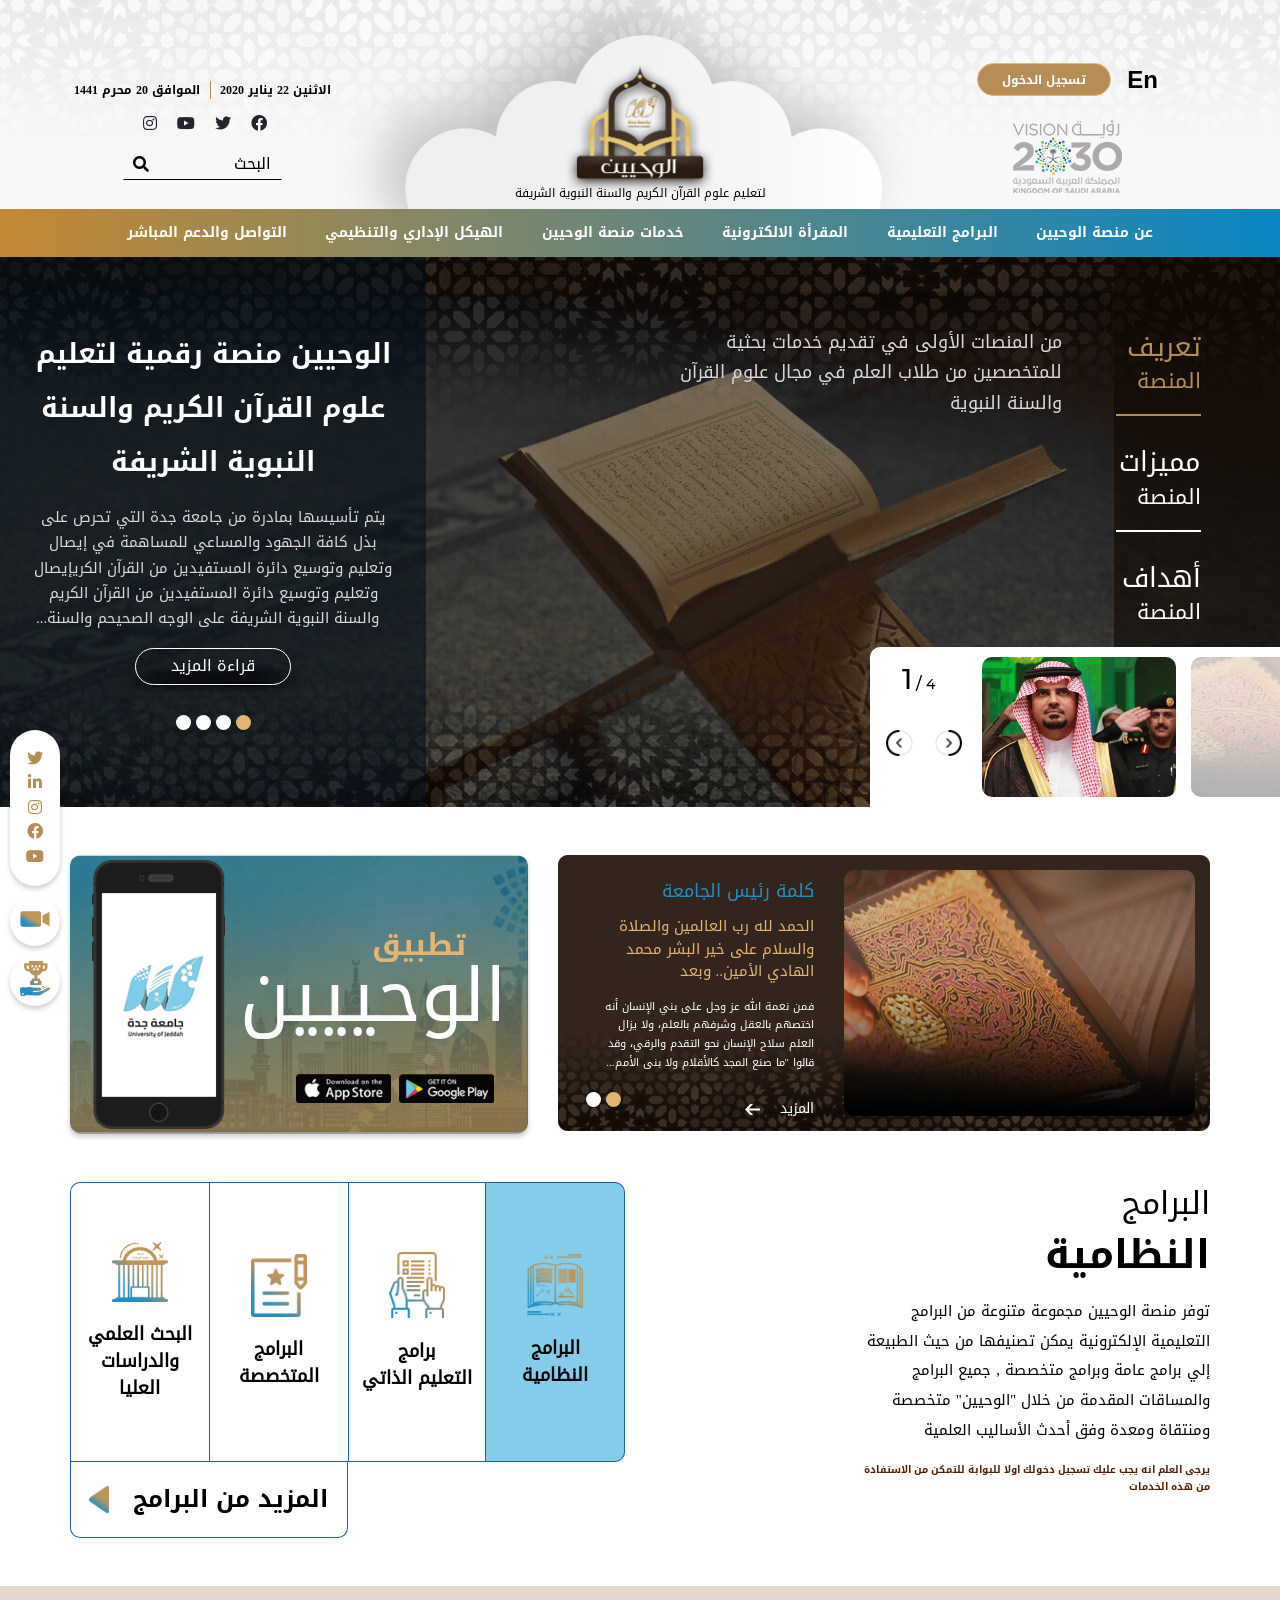
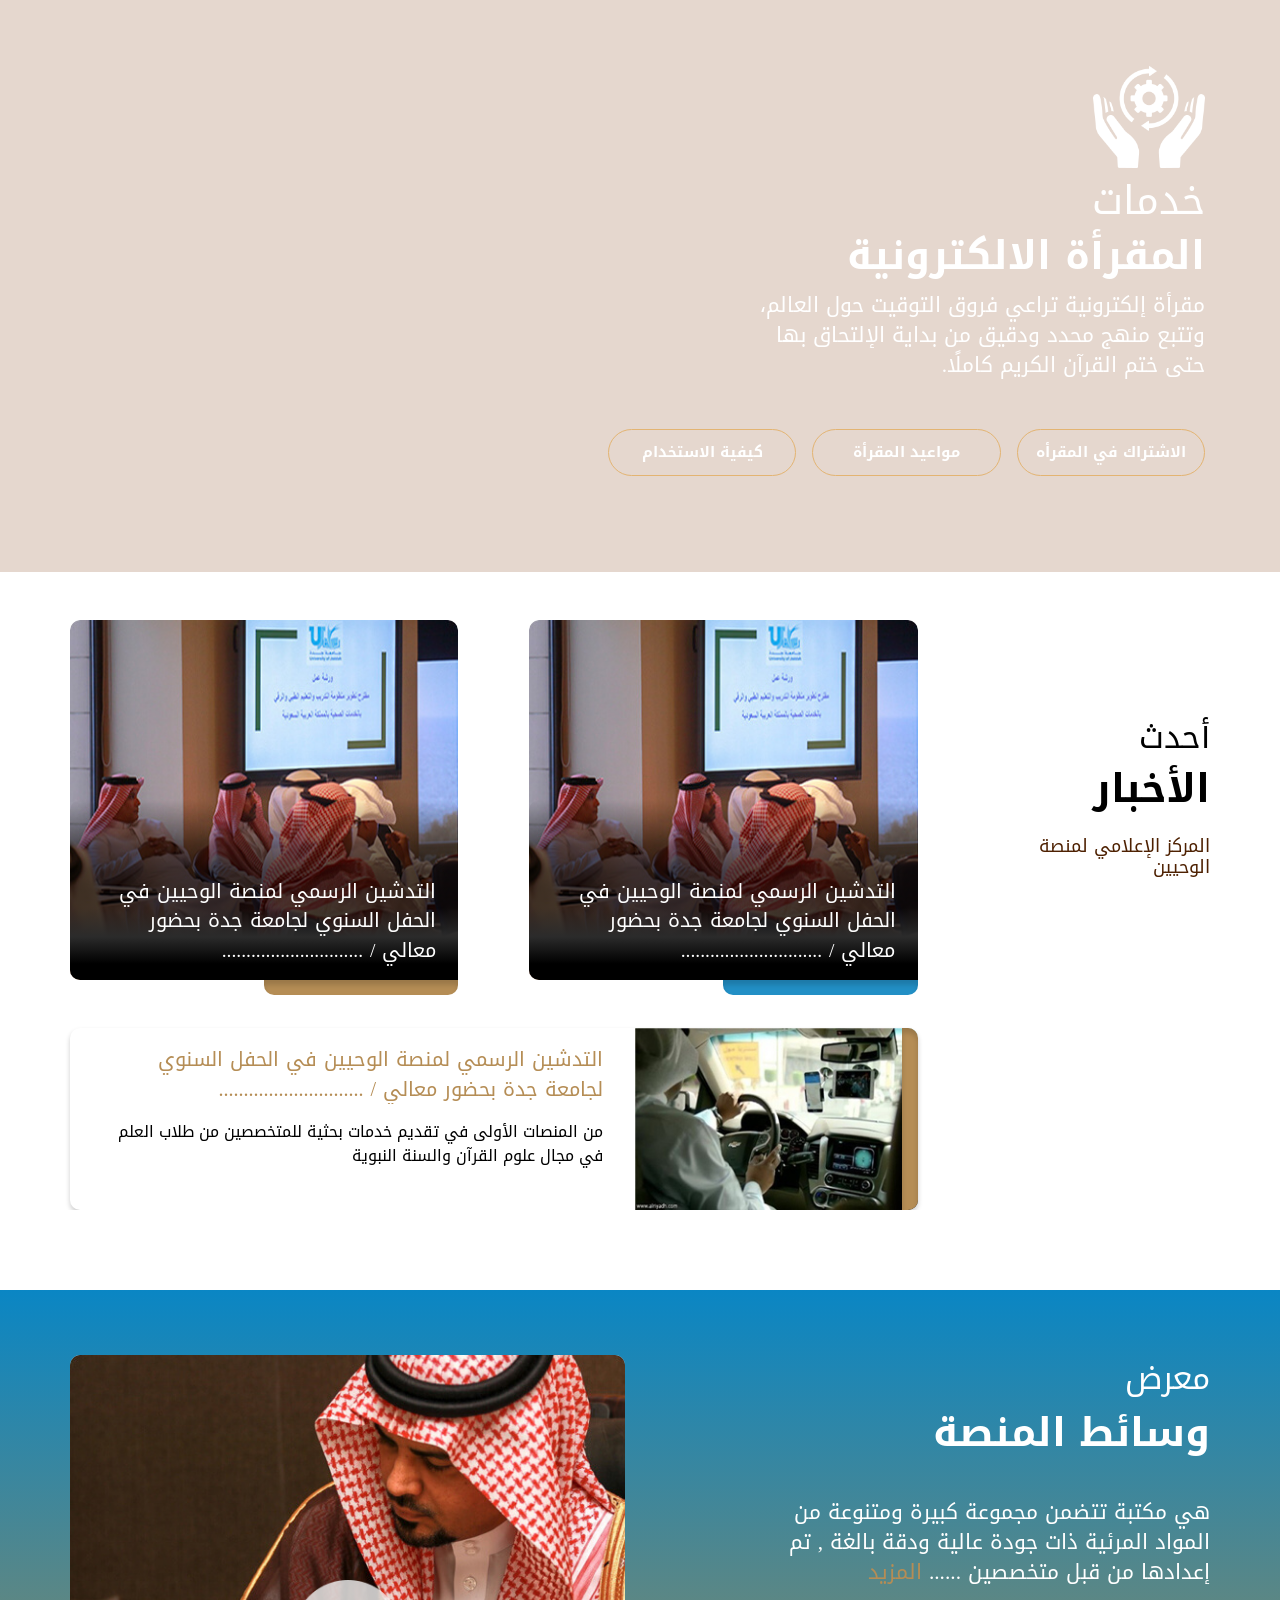
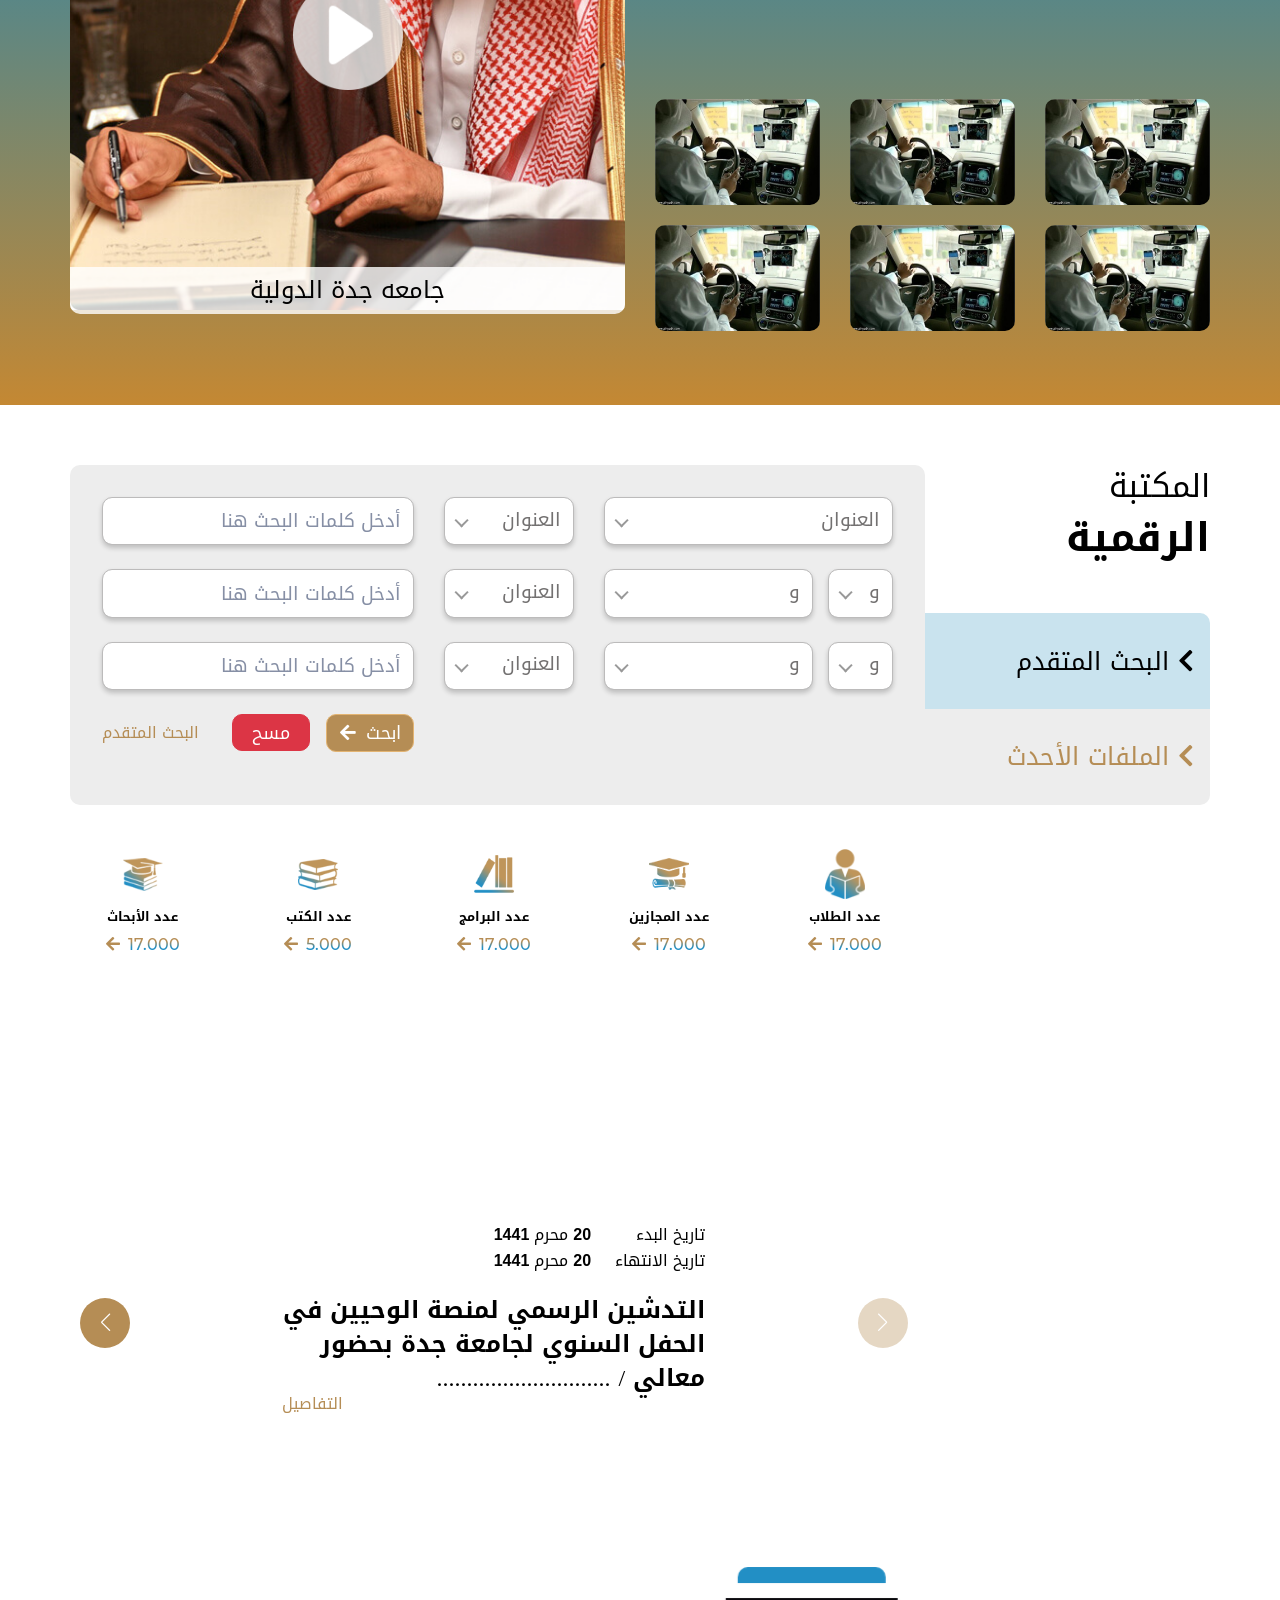
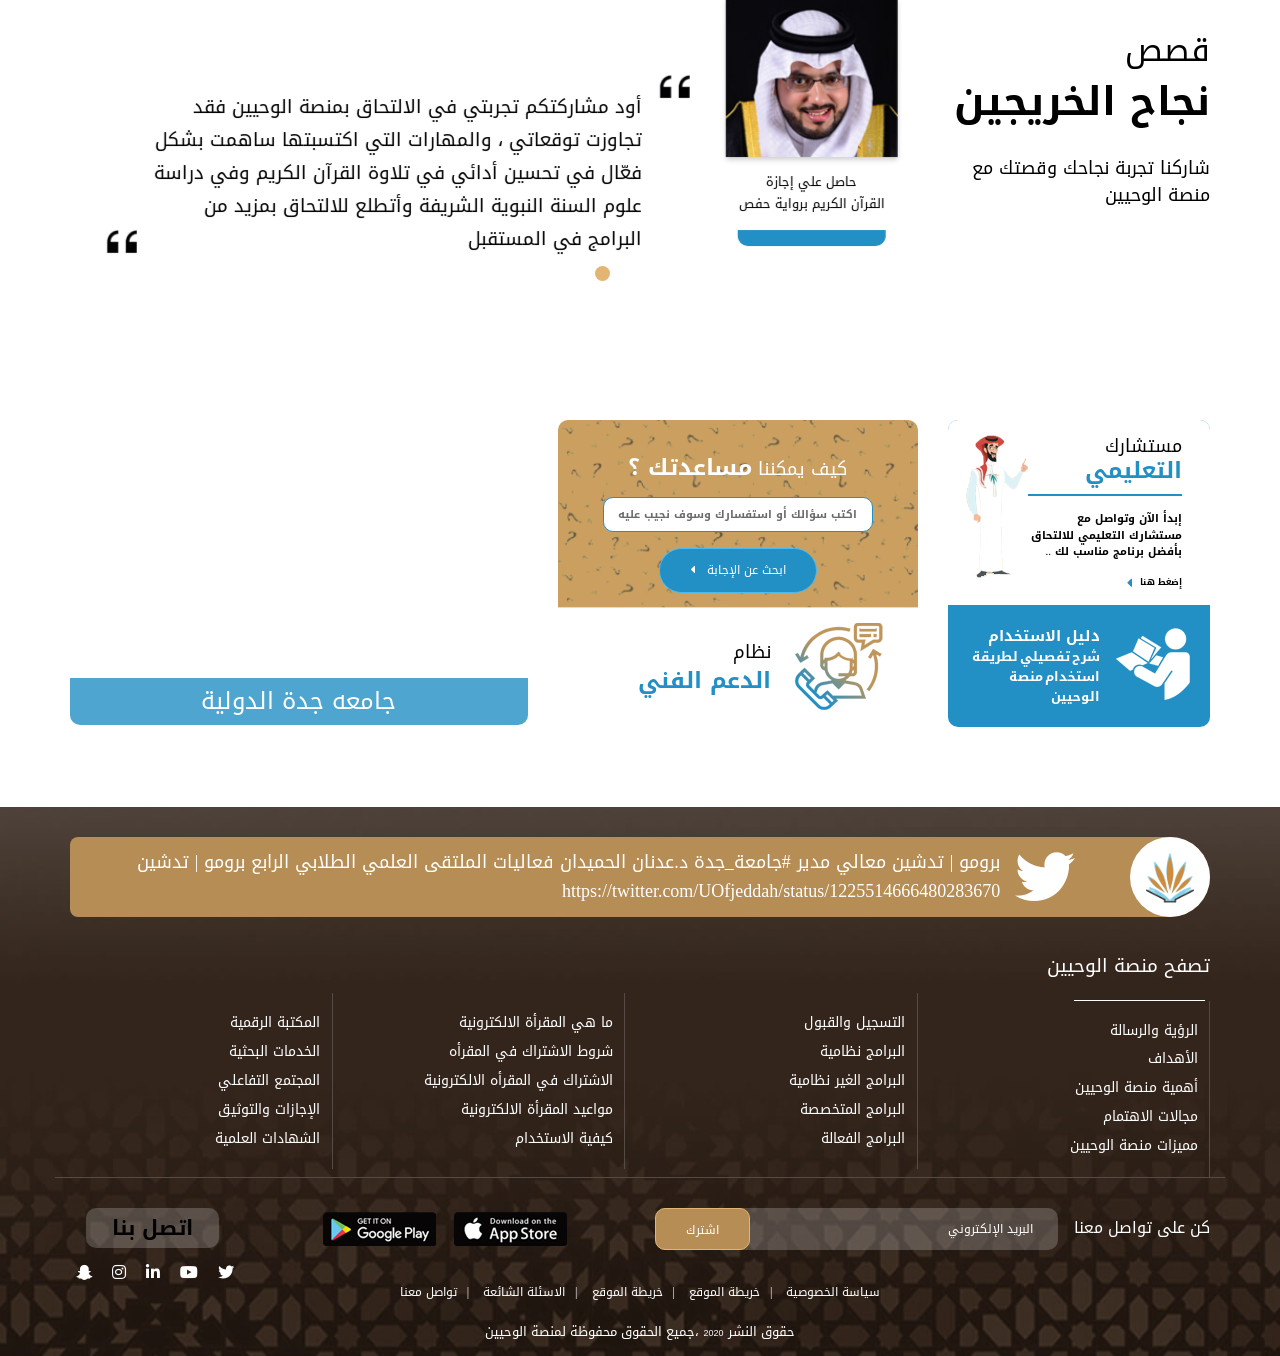
<file: index.html>
<!DOCTYPE html>
<html lang="ar" dir="rtl">

<head>
    <title>Alwaheen Portal</title>
    <meta charset="utf-8">
    <meta http-equiv="X-UA-Compatible" content="IE=edge">
    <meta name="viewport" content="width=device-width, initial-scale=1.0">

    <link href='css/all.min.css' media="all" rel='stylesheet' type='text/css'>
    <link href='css/nice-select.css' media="all" rel='stylesheet' type='text/css'>
    <link href='css/jquery.fancybox.css' media="all" rel='stylesheet' type='text/css'>
    <link href='css/swiper.min.css' media="all" rel='stylesheet' type='text/css'>
    <link href='css/style-rtl.min.css' media="all" rel='stylesheet' type='text/css'>
    <style>
        .fancybox-content {
            width: 100vw!important;
            height: 100%!important;
        }
        .fancybox-is-open .fancybox-bg {
            opacity: 1;
        }
        .fancybox-slide {
            padding: 0;
        }
    </style>
</head>

<body id="body">
    <span class=" d-none" id="clickarea"></span>
    <!-- Start Header -->
    <div class="wrapper overflow-hidden" id="wrapper">
        <header class="header">
            <!-- top head -->
            <div class="top-header overflow-hidden">
                <div class="container">
                    <div class="row no-gutters align-items-center">
                        <div class="col-4 col-lg-3">
                            <div class="row no-gutters align-items-center justify-content-center">
                                <a href="" class="mr-3 english-lang">
                                    En
                                </a>
                                <button class="btn btn-primary login-btn" data-toggle="modal" data-target="#loginmodal">
                                    <span class="d-none d-lg-inline-block">تسجيل الدخول</span>
                                    <i class="fas fa-sign-in-alt d-lg-none"></i>
                                </button>
                            </div>
                            <div class="row no-gutters mt-4 justify-content-center d-none d-lg-flex pb-2">
                                <a href="" title="رؤية 2030" class="ro2ya">
                                    <img src="img/2030.png" alt="...">
                                </a>
                            </div>
                        </div>
                        <div class="col-lg-6 d-none d-lg-flex justify-content-center top-logo">
                            <a href="#"
                                class="wow fadeInDown d-inline-flex flex-column align-items-center justify-content-center"
                                title="منصة الوحيين" data-wow-duration="3s">
                                <div>
                                    <span class="logo"> <img src="img/logo.png" alt="..."></span>
                                </div>
                                <span class="logo-sub-text mb-2">لتعليم علوم القرآن الكريم والسنة النبوية الشريفة</span>
                            </a>
                        </div>
                        <div class="col-8 col-lg-3 d-flex align-items-lg-end justify-content-end">
                            <div class="row flex-column align-items-center no-gutters">
                                <div class="date">
                                    <ul class="d-flex">
                                        <li>الاثنين 22 يناير 2020</li>
                                        <li>الموافق 20 محرم 1441</li>
                                    </ul>
                                </div>
                                <div class="d-none d-lg-block mt-3">
                                    <div class="social-icons mr-4">
                                        <ul>
                                            <li class="wow bounce" data-wow-duration="2s">
                                                <a href="" class="black-color"><i class="fab fa-facebook"></i></a>
                                            </li>
                                            <li class="wow bounce" data-wow-duration="2s" data-wow-delay="0.2s">
                                                <a href="" class="black-color"> <i class="fab fa-twitter"></i></a>
                                            </li>
                                            <li class="wow bounce" data-wow-duration="2s">
                                                <a href="" class="black-color"><i class="fab fa-youtube"></i></a>
                                            </li>

                                            <li class="wow bounce" data-wow-duration="1s" data-wow-delay="0.2s">
                                                <a href="" class="black-color">
                                                    <i class="fab fa-instagram"></i></a>
                                            </li>

                                        </ul>
                                    </div>
                                </div>
                                <div class="search-input-round mt-3 mb-2 d-none d-lg-flex justify-content-lg-center">
                                    <form action="">
                                        <input id="top-search" placeholder="البحث">
                                        <button type="submit"><i class="fas fa-search"></i></button>
                                    </form>
                                </div>

                            </div>
                        </div>
                    </div>
                </div>
            </div>
            <!-- Header Menu -->
            <nav class="navbar navbar-expand-lg navbar-light">
                <div class="container">
                    <div class="row no-gutters">
                        <div class="logo-and-button col-7 order-0 d-lg-none">
                            <a href="" class="navbar-brand d-flex align-items-center wow zoomIn" data-wow-duration="2s">
                                <span class="logo"> <img src="img/logo.png" alt="..."></span>
                            </a>
                        </div>
                        <!--  Main Menu-->
                        <div class="collapse navbar-collapse col-lg-12 order-2 order-lg-1" id="navbarSupportedContent">
                            <ul class="navbar-nav mx-auto pt-2 pt-lg-0">
                                <li class="nav-item animate fadeIn">
                                    <a class="nav-link" href="#">عن منصة الوحيين </a>
                                </li>
                                <li class="nav-item animate fadeIn">
                                    <a class="nav-link" href="#">البرامج التعليمية</a>
                                </li>
                                <li class="nav-item animate fadeIn">
                                    <a class="nav-link" href="#">المقرأة الالكترونية</a>
                                </li>
                                <li class="nav-item animate fadeIn">
                                    <a class="nav-link" href="#">خدمات منصة الوحيين</a>
                                </li>
                                <li class="nav-item animate fadeIn">
                                    <a class="nav-link" href="#">الهيكل الإداري والتنظيمي</a>
                                </li>
                                <li class="nav-item animate fadeIn">
                                    <a class="nav-link" href="#"> التواصل والدعم المباشر</a>
                                </li>
                                <li class="d-lg-none  animate fadeIn">
                                    <div class="search-input-round mt-2 mb-2">
                                        <form action="">
                                            <input id="top-search" placeholder="البحث">
                                            <button type="submit"><i class="fas fa-search"></i></button>
                                        </form>
                                    </div>
                                </li>
                            </ul>
                        </div>
                        <!--  -->
                        <div class="col-5 col-lg-1 order-1 order-lg-2 d-flex justify-content-end align-items-center">
                            <ul class="d-flex align-items-center justify-content-end ">

                                <li class="menu-toggle d-lg-none">
                                    <button class="navbar-toggler" type="button" data-toggle="collapse"
                                        data-target="#navbarSupportedContent" aria-controls="navbarSupportedContent"
                                        aria-expanded="false" aria-label="Toggle navigation">
                                        <span class="navbar-toggler-icon"></span>
                                    </button>
                                </li>
                            </ul>
                        </div>

                    </div>
                </div>
            </nav>
        </header>


        <!-- Start Hero Section -->
        <div class="hero-section" style="background-image: url(img/main-slider.jpg);">
            <div class="row no-gutters">
                <div class="col-lg-7">
                    <div class="row hvr-tabs">
                        <div class="col-lg-3">
                            <ul class="hvr-tabs-items">
                                <li class="active" data-tab=".hvr-tab-1">
                                    تعريف <span>المنصة</span>
                                </li>
                                <li data-tab=".hvr-tab-2">
                                    مميزات <span>المنصة</span>
                                </li>
                                <li data-tab=".hvr-tab-3">
                                    أهداف <span>المنصة</span>
                                </li>
                            </ul>
                        </div>
                        <div class="col-lg-9 overflow-hidden">
                            <div class="hvr-tab-content">
                                <div class="hvr-tab-1 animate slideInLeft"> من المنصات الأولى في تقديم خدمات بحثية
                                    للمتخصصين من طلاب
                                    العلم في مجال علوم القرآن والسنة النبوية </div>
                                <div class="hvr-tab-2  animate slideInLeft">توفر منصة الوحيين مجموعة متنوعة من البرامج
                                    التعليمية
                                    الإلكترونية يمكن تصنيفها من حيث الطبيعة إلي برامج عامة وبرامج متخصصة , جميع
                                    البرامج والمساقات المقدمة من خلال "الوحيين" متخصصة ومنتقاة ومعدة وفق أحدث
                                    الأساليب العلمية

                                </div>
                                <div class="hvr-tab-3  animate slideInLeft">الريادة في تبنى تخصصات ومهارات المستقبل
                                    لإعداد جيل من العلماء
                                    والقادة يساهم في تنمية الاقتصاد والمجتمع والوطن.

                                </div>
                            </div>
                        </div>
                    </div>
                </div>
                <div class="col-lg-4 offset-lg-1">
                    <div class="gallery-top-container">
                        <div class="swiper-container gallery-top">
                            <div class="swiper-wrapper">
                                <div class="swiper-slide">
                                    <div class="content text-center">
                                        <h3 class="title">
                                            الوحيين منصة رقمية لتعليم علوم القرآن الكريم والسنة النبوية الشريفة
                                        </h3>
                                        <p class="text">
                                            يتم تأسيسها بمادرة من جامعة جدة التي تحرص على بذل كافة الجهود والمساعي
                                            للمساهمة
                                            في
                                            إيصال وتعليم وتوسيع دائرة المستفيدين من القرآن الكريإيصال وتعليم وتوسيع
                                            دائرة المستفيدين من القرآن الكريم والسنة النبوية الشريفة
                                            على
                                            الوجه الصحيحم والسنة النبوية الشريفة
                                            على
                                            الوجه الصحيح
                                        </p>
                                        <button class="btn btn-outline-primary">
                                            قراءة المزيد
                                        </button>
                                    </div>
                                </div>
                                <div class="swiper-slide">
                                    <div class="content text-center">
                                        <h3 class="title">
                                            الوحيين منصة رقمية لتعليم علوم القرآن الكريم والسنة النبوية الشريفة
                                        </h3>
                                        <p class="text">
                                            يتم تأسيسها بمادرة من جامعة جدة التي تحرص على بذل كافة الجهود والمساعي
                                            للمساهمة
                                            في
                                            إيصال وتعليم وتوسيع دائرة المستفيدين من القرآن الكريم والسنة النبوإيصال
                                            وتعليم وتوسيع دائرة المستفيدين من القرآن الكريم والسنة النبوية الشريفة
                                            على
                                            الوجه الصحيحية الشريفة
                                            على
                                            الوجه الصحيح
                                        </p>
                                        <button class="btn btn-outline-primary">
                                            قراءة المزيد
                                        </button>
                                    </div>
                                </div>
                                <div class="swiper-slide">
                                    <div class="content text-center">
                                        <h3 class="title">
                                            الوحيين منصة رقمية لتعليم علوم القرآن الكريم والسنة النبوية الشريفة
                                        </h3>
                                        <p class="text">
                                            يتم تأسيسها بمادرة من جامعة جدة التي تحرص على بذل كافة الجهود والمساعي
                                            للمساهمة
                                            في
                                            إيصال وتعليم وتوسيع دائرة المستفيدين من القرآن الكريم والسنة النبوية الشريفة
                                            على
                                            الوإيصال وتعليم وتوسيع دائرة المستفيدين من القرآن الكريم والسنة النبوية
                                            الشريفة
                                            على
                                            الوجه الصحيحإيصال وتعليم وتوسيع دائرة المستفيدين من القرآن الكريم والسنة
                                            النبوية الشريفة
                                            على
                                            الوجه الصحيحجه الصحيح
                                        </p>
                                        <button class="btn btn-outline-primary">
                                            قراءة المزيد
                                        </button>
                                    </div>
                                </div>
                                <div class="swiper-slide">
                                    <div class="content text-center">
                                        <h3 class="title">
                                            الوحيين منصة رقمية لتعليم علوم القرآن الكريم والسنة النبوية الشريفة
                                        </h3>
                                        <p class="text">
                                            يتم تأسيسها بمادرة من جامعة جدة التي تحرص على بذل كافة الجهود والمساعي
                                            للمساهمة
                                            في
                                            إيصال وتعليم وتوسيع دائرة المستفيدين من القرآن الكريم والسنة النبوية الشريفة
                                            على
                                            الوجه الصحيحإيصال وتعليم وتوسيع دائرة المستفيدين من القرآن الكريم والسنة
                                            النبوية الشريفة
                                            على
                                            الوجه الصحيح
                                        </p>
                                        <button class="btn btn-outline-primary">
                                            قراءة المزيد
                                        </button>
                                    </div>
                                </div>
                            </div>
                        </div>
                        <!-- Add Pagination -->
                        <div class="swiper-pagination"></div>
                    </div>

                </div>
            </div>
            <!-- thumbs -->
            <div class="gallery-thumbs-container">
                <div class="swiper-container gallery-thumbs">
                    <div class="swiper-wrapper">
                        <div class="swiper-slide" style="background-image: url(img/news-image.jpg)"></div>
                        <div class="swiper-slide" style="background-image: url(img/video-gallery-img.jpg)"></div>
                        <div class="swiper-slide" style="background-image: url(img/latest-news-bk.jpg)"></div>
                        <div class="swiper-slide" style="background-image: url(img/land-center-bk.jpg)"></div>
                    </div>
                </div>
                <div class="controlls">
                    <!-- Add Pagination -->
                    <div class="swiper-pagination"></div>
                    <!-- Add Arrows -->
                    <div class="swiper-button-prev"></div>
                    <div class="swiper-button-next"></div>
                </div>
            </div>
        </div>
        <!-- End Hero Section -->

        <div class="middel-section">
            <div class="container">
                <!--  -->
                <div class="row mt-5">
                    <div class="col-md-7 mb-4 mb-lg-0">
                        <!-- Carousel -->
                        <div class="news-carousel overflow-hidden">
                            <div class="swiper-container wow slideInRight" data-wow-duration="2s">
                                <div class="swiper-wrapper">
                                    <div class="swiper-slide">
                                        <div class="row flex-column flex-md-row">
                                            <div
                                                class="col-md-6 col-lg-7 d-flex justify-content-center justify-content-xl-start">
                                                <img class="img-fluid slide-img" src="img/land-center-bk.jpg" alt="...">
                                            </div>
                                            <div class="col-md-6 col-lg-5">
                                                <div class="content">
                                                    <h3 class="title">كلمة رئيس الجامعة</h3>
                                                    <h6 class="sub-title">الحمد لله رب العالمين والصلاة والسلام على خير
                                                        البشر محمد الهادي
                                                        الأمين.. وبعد
                                                    </h6>
                                                    <p class="text">
                                                        فمن نعمة الله عز وجل على بني الإنسان أنه اختصهم بالعقل وشرفهم
                                                        بالعلم، ولا يزال العلم سلاح الإنسان نحو التقدم والرقي، وقد قالوا
                                                        "ما
                                                        صنع المجد كالأقلام ولا بنى الأمم كالأفكار" من أجل ذلك كان الطموح
                                                        نحو
                                                        التقدم والرقيّ
                                                    </p>
                                                    <a href="#" class="show-more d-flex align-items-center">المزيد <img
                                                            alt="..." src="img/arrow-left.svg"></a>
                                                </div>
                                            </div>

                                        </div>
                                    </div>
                                    <!--  -->
                                    <div class="swiper-slide">
                                        <div class="row flex-column flex-md-row">
                                            <div
                                                class="col-md-6 col-lg-7 d-flex justify-content-center justify-content-xl-start">
                                                <img class="img-fluid slide-img" src="img/land-center-bk.jpg" alt="...">
                                            </div>
                                            <div class="col-md-6 col-lg-5">
                                                <div class="content">
                                                    <h3 class="title">كلمة رئيس الجامعة</h3>
                                                    <h6 class="sub-title">الحمد لله رب العالمين والصلاة والسلام على خير
                                                        البشر محمد الهادي
                                                        الأمين.. وبعد
                                                    </h6>
                                                    <p class="text">
                                                        فمن نعمة الله عز وجل على بني الإنسان أنه اختصهم بالعقل وشرفهم
                                                        بالعلم، ولا يزال العلم سلاح الإنسان نحو التقدم والرقي، وقد قالوا
                                                        "ما
                                                        صنع المجد كالأقلام ولا بنى الأمم كالأفكار" من أجل ذلك كان الطموح
                                                        نحو
                                                        التقدم والرقيّ
                                                    </p>
                                                    <a href="#" class="show-more d-flex align-items-center">المزيد <img
                                                            alt="..." src="img/arrow-left.svg"></a>
                                                </div>
                                            </div>

                                        </div>
                                    </div>

                                </div>
                            </div>
                            <!-- Add Pagination -->
                            <div class="swiper-pagination"></div>
                        </div>
                    </div>
                    <div class="col-md-5 wow fadeInUp" data-wow-duration="3s">
                        <div class="widgets-section">
                            <div class="app-widget">
                                <div class="row no-gutters">
                                    <div class="col">
                                        <div class="text">
                                            <p>تطبيق</p>
                                            <h4 class="title">الوحييين</h4>
                                        </div>
                                        <div class="apps-links">
                                            <div class="row no-gutters">
                                                <div class="mr-2">
                                                    <a href="">
                                                        <img class="img-fluid" src="img/app-wed-plya.png" alt="...">
                                                    </a>
                                                </div>
                                                <div class=" ">
                                                    <a href="">
                                                        <img class="img-fluid" src="img/app-wed.png" alt="...">
                                                    </a>
                                                </div>
                                            </div>
                                        </div>
                                    </div>
                                    <div class="col">
                                        <div class="phone">
                                            <img class="img-fluid" src="img/phone.png" alt="...">
                                        </div>
                                    </div>
                                </div>
                            </div>
                        </div>
                    </div>
                </div>

                <!--  -->
                <div class="fancy-tabs">
                    <div class="row mt-5">
                        <div class="col-md-4 order-1 order-md-0">
                            <div class="tab-content" id="myTabContent">
                                <div class="tab-pane fade show active" id="fancy-content-1" role="tabpanel"
                                    aria-labelledby="contact-tab-1">
                                    <div class="wow slideInRight animate">
                                        <h2 class="main-title" title="الإرشاد الطلابي">
                                            <span class="animate slideInRight">البرامج <strong>النظامية</strong></span>
                                        </h2>

                                        <p class="text">توفر منصة الوحيين مجموعة متنوعة من البرامج التعليمية الإلكترونية
                                            يمكن تصنيفها من
                                            حيث الطبيعة إلي برامج عامة وبرامج متخصصة , جميع البرامج والمساقات المقدمة من
                                            خلال "الوحيين" متخصصة ومنتقاة ومعدة وفق أحدث الأساليب العلمية </p>
                                        <span class="note">يرجى العلم انه يجب عليك تسجيل دخولك اولا للبوابة للتمكن من
                                            الاستفادة من هذه الخدمات </span>
                                    </div>
                                </div>
                                <div class="tab-pane fade" id="fancy-content-2" role="tabpanel"
                                    aria-labelledby="contact-tab-2">
                                    <div class="animate slideInRight">

                                        <h2 class="main-title" title="الإرشاد الطلابي">
                                            <span class="animate slideInRight">برامج <strong>التعليم
                                                    الذاتي</strong></span>
                                        </h2>

                                        <p class="text">توفر منصة الوحيين مجموعة متنوعة من البرامج التعليمية الإلكترونية
                                            يمكن تصنيفها من
                                            حيث الطبيعة إلي برامج عامة وبرامج متخصصة , جميع البرامج والمساقات المقدمة من
                                            خلال "الوحيين" متخصصة ومنتقاة ومعدة وفق أحدث الأساليب العلمية </p>
                                        <span class="note">يرجى العلم انه يجب عليك تسجيل دخولك اولا للبوابة للتمكن من
                                            الاستفادة من هذه الخدمات </span>
                                    </div>
                                </div>
                                <div class="tab-pane fade" id="fancy-content-3" role="tabpanel"
                                    aria-labelledby="contact-tab-3">
                                    <div class="animate slideInRight">
                                        <h2 class="main-title" title="الإرشاد الطلابي">
                                            <span class="animate slideInRight">البرامج <strong>المتخصصة</strong></span>
                                        </h2>

                                        <p class="text">توفر منصة الوحيين مجموعة متنوعة من البرامج التعليمية الإلكترونية
                                            يمكن تصنيفها من
                                            حيث الطبيعة إلي برامج عامة وبرامج متخصصة , جميع البرامج والمساقات المقدمة من
                                            خلال "الوحيين" متخصصة ومنتقاة ومعدة وفق أحدث الأساليب العلمية </p>
                                        <span class="note">يرجى العلم انه يجب عليك تسجيل دخولك اولا للبوابة للتمكن من
                                            الاستفادة من هذه الخدمات </span>
                                    </div>
                                </div>
                                <div class="tab-pane fade" id="fancy-content-4" role="tabpanel"
                                    aria-labelledby="contact-tab-4">
                                    <div class="animate slideInRight">
                                        <h2 class="main-title" title="الإرشاد الطلابي">
                                            <span class="animate slideInRight">البحث العلمي <strong>والدراسات
                                                    العليا</strong></span>
                                        </h2>

                                        <p class="text">توفر منصة الوحيين مجموعة متنوعة من البرامج التعليمية الإلكترونية
                                            يمكن تصنيفها من
                                            حيث الطبيعة إلي برامج عامة وبرامج متخصصة , جميع البرامج والمساقات المقدمة من
                                            خلال "الوحيين" متخصصة ومنتقاة ومعدة وفق أحدث الأساليب العلمية </p>
                                        <span class="note">يرجى العلم انه يجب عليك تسجيل دخولك اولا للبوابة للتمكن من
                                            الاستفادة من هذه الخدمات </span>
                                    </div>
                                </div>
                            </div>
                        </div>
                        <div class="col-md-6 offset-md-2 order-0 order-md-1 mb-4 mb-md-0">
                            <ul class="nav tab-items row no-gutters" id="myTab" role="tablist">
                                <li class="nav-item col-3">
                                    <a class="nav-link active" data-toggle="tab" href="#fancy-content-1" role="tab"
                                        aria-controls="home" aria-selected="true">
                                        <div><img alt="..." src="img/apps-books.png"></div>
                                        البرامج <br>
                                        النظامية
                                    </a>
                                </li>
                                <li class="nav-item col-3">
                                    <a class="nav-link" data-toggle="tab" href="#fancy-content-2" role="tab"
                                        aria-controls="profile" aria-selected="false">
                                        <div><img alt="..." src="img/app-ipad.png"></div>

                                        برامج <br>
                                        التعليم الذاتي
                                    </a>
                                </li>
                                <li class="nav-item col-3">
                                    <a class="nav-link" data-toggle="tab" href="#fancy-content-3" role="tab"
                                        aria-controls="contact" aria-selected="false">
                                        <div><img alt="..." src="img/app-pen.png"></div>
                                        البرامج <br>
                                        المتخصصة
                                    </a>
                                </li>
                                <li class="nav-item col-3">
                                    <a class="nav-link" data-toggle="tab" href="#fancy-content-4" role="tab"
                                        aria-controls="search" aria-selected="false">
                                        <div><img alt="..." src="img/app-collage.png"></div>
                                        البحث العلمي <br>
                                        والدراسات العليا
                                    </a>
                                </li>
                            </ul>
                            <div class="more-fancy-app row no-gutters">
                                <a href="" class="col-6 offset-6">
                                    المزيد من البرامج
                                    <img class="ml-4" src="img/more-arrow.png">
                                </a>
                            </div>

                        </div>
                    </div>
                </div>
            </div>
        </div>

        <!-- Land Services Section  -->
        <div class="land-services text-center text-lg-left mt-5" style="background-image: url(img/land-center-bk.jpg);">
            <div class="container">
                <img class=" wow jello" src="img/servicesicon.png" alt="a">
                <h3 class="title mb-2 wow jello" data-wow-duration="2s"><span>خدمات</span>
                    المقرأة الالكترونية</h3>
                <p class="text mb-5  wow jello" data-wow-duration="2s">مقرأة إلكترونية تراعي فروق التوقيت حول العالم،
                    وتتبع منهج محدد ودقيق من بداية الإلتحاق بها حتى ختم القرآن الكريم كاملًا.
                </p>
                <div class="row no-gutters">
                    <div class="col-md-4 col-xl-2 mb-3 mr-md-3">
                        <button class="btn btn-outline-primary w-100 pr-3 pl-3">الاشتراك في المقرأه
                        </button>
                    </div>
                    <div class="col-md-4 col-xl-2 mb-3  mr-md-3">
                        <button class="btn btn-outline-primary w-100">مواعيد المقرأة </button>
                    </div>
                    <div class="col-md-4 col-xl-2">
                        <button class="btn btn-outline-primary w-100">كيفية الاستخدام</button></div>

                </div>

            </div>
        </div>
        <!-- ENd Land Services Section  -->


        <!-- Start Latest News Section-->
        <div class="latest-news-section pt-5 " style="background-image: url(img/latest-news-bk.jpg);">
            <div class="container">
                <div class="row">
                    <div class="col-lg-3  mb-5 mb-lg-0 pt-lg-5">
                        <div class="mt-lg-5">
                            <h2 class="main-title">
                                <span class="wow slideInRight">أحدث <strong>الأخبار</strong></span>
                            </h2>
                            <p class="sub-title">المركز الإعلامي لمنصة الوحيين </p>
                        </div>
                    </div>
                    <div class="col-lg-9  overflow-hidden">
                        <div class="row no-gutters">
                            <div class="col-md mb-5 mb-md-0 wow slideInDown" data-wow-duration="1.5s">
                                <div class="news-item has-border-bottom"
                                    style="background-image: url(img/latest-news-item.jpg);">
                                    <p class="text-p">التدشين الرسمي لمنصة الوحيين في الحفل السنوي لجامعة جدة بحضور<br>
                                        معالي /
                                        .............................
                                    </p>
                                </div>
                            </div>
                            <div class="col-md offset-md-1  wow slideInDown" data-wow-duration="1.5s">
                                <div class="news-item has-border-bottom-brown"
                                    style="background-image: url(img/latest-news-item.jpg);">
                                    <p class="text-p">التدشين الرسمي لمنصة الوحيين في الحفل السنوي لجامعة جدة بحضور<br>
                                        معالي /
                                        .............................
                                    </p>
                                </div>
                            </div>
                            <div class="col-12 mt-5 wow slideInUp" data-wow-duration="1.5s">
                                <div class="news-item-land has-border-bottom-brown-side">
                                    <div class="row no-gutters">
                                        <div class="col-sm-4 d-flex justify-content-center justify-content-xl-start">
                                            <img class="img-fluid" alt="..." src="img/news-item-land.jpg">
                                        </div>
                                        <div class="col-sm-8">
                                            <div class="content">
                                                <h3 class="title">التدشين الرسمي لمنصة الوحيين في الحفل السنوي لجامعة
                                                    جدة بحضور معالي
                                                    /
                                                    .............................</h3>
                                                <p class="text">من المنصات الأولى في تقديم خدمات بحثية للمتخصصين من طلاب
                                                    العلم في
                                                    مجال
                                                    علوم القرآن والسنة النبوية</p>
                                            </div>
                                        </div>
                                    </div>
                                </div>
                            </div>
                        </div>
                    </div>
                </div>
            </div>
        </div>

        <!-- End Latest News Section-->

        <div class="gallery-section overflow-hidden">
            <div class="container">
                <div class="row">
                    <div class="col-md-6 mb-5 mb-md-0">
                        <div class="pb-5  wow slideInRight">
                            <h2 class="main-title">
                                <span class="wow slideInRight">معرض <strong>وسائط المنصة</strong></span>
                            </h2>
                            <p class="sub-title">هي مكتبة تتضمن مجموعة كبيرة ومتنوعة من المواد المرئية ذات جودة عالية
                                ودقة بالغة , تم إعدادها من قبل متخصصين ...... <a href="">المزيد</a>
                            </p>
                        </div>
                        <ul class="gallery-list row mt-5">
                            <li class="col-6 col-sm-4">
                                <a data-fancybox="media-images" href="img/news-item-land.jpg">
                                    <img class="img-fluid" alt="..." src="img/news-item-land.jpg">
                                </a>
                            </li>
                            <li class="col-6 col-sm-4">
                                <a data-fancybox="media-images" href="img/news-item-land.jpg">
                                    <img class="img-fluid" alt="..." src="img/news-item-land.jpg">
                                </a>
                            </li>
                            <li class="col-6 col-sm-4">
                                <a data-fancybox="media-images" href="img/news-item-land.jpg">
                                    <img class="img-fluid" alt="..." src="img/news-item-land.jpg">
                                </a>
                            </li>
                            <li class="col-6 col-sm-4">
                                <a data-fancybox="media-images" href="img/news-item-land.jpg">
                                    <img class="img-fluid" alt="..." src="img/news-item-land.jpg">
                                </a>
                            </li>
                            <li class="col-6 col-sm-4">
                                <a data-fancybox="media-images" href="img/news-item-land.jpg">
                                    <img class="img-fluid" alt="..." src="img/news-item-land.jpg">
                                </a>
                            </li>
                            <li class="col-6 col-sm-4">
                                <a data-fancybox="media-images" href="img/news-item-land.jpg">
                                    <img class="img-fluid" alt="..." src="img/news-item-land.jpg">
                                </a>
                            </li>
                        </ul>
                    </div>
                    <div class="col-md-6 mb-5 mb-md-0">
                        <div class="gallery-video wow fadeInUp" data-wow-duration="2s">
                            <a data-fancybox="videos" href="https://www.youtube.com/watch?v=2XqYS8Avq2U">
                                <img class="img-fluid" src="img/video-gallery-img.jpg" alt="s">

                                <span class="title">
                                    جامعه جدة الدولية
                                </span>
                            </a>
                        </div>
                    </div>
                </div>
            </div>
        </div>




        <!-- Start Digital Library Section -->
        <div class="digital-library" style="background-image: url(img/digital-library.jpg);">
            <div class="container">
                <div class="row no-gutters" style="position: relative; z-index: 4;">
                    <div class="col-lg-3">
                        <h2 class="main-title mb-5">
                            <span class="wow slideInRight">المكتبة <strong>الرقمية</strong></span>
                        </h2>

                        <ul class="nav tab-items flex-lg-column" role="tablist">
                            <li class="nav-item">
                                <a class="nav-link active" data-toggle="tab" href="#library-content-1" role="tab"
                                    aria-controls="home" aria-selected="true">
                                    البحث المتقدم
                                </a>
                            </li>
                            <li class="nav-item">
                                <a class="nav-link" data-toggle="tab" href="#library-content-2" role="tab"
                                    aria-controls="profile" aria-selected="false">
                                    الملفات الأحدث
                                </a>
                            </li>

                        </ul>
                    </div>
                    <div class="col-lg-9">
                        <div class="tab-content">
                            <div class="tab-pane fade show active" id="library-content-1" role="tabpanel"
                                aria-labelledby="contact-tab-1">
                                <div class="wow fadeInUp animate">
                                    <form action="">
                                        <div class="row mb-4">
                                            <div class="col-md-7 mb-4 mb-md-0">
                                                <div class="row">
                                                    <div class="col-8">
                                                        <select class="form-control">
                                                            <option>العنوان</option>
                                                            <option>العنوان</option>
                                                            <option>العنوان</option>
                                                            <option>العنوان</option>
                                                        </select>
                                                    </div>
                                                    <div class="col-4">
                                                        <select class="form-control">
                                                            <option>العنوان</option>
                                                            <option>العنوان</option>
                                                            <option>العنوان</option>
                                                            <option>العنوان</option>
                                                        </select>
                                                    </div>
                                                </div>
                                            </div>
                                            <div class="col-md-5">
                                                <div class="row">
                                                    <div class="col-12">
                                                        <input class="form-control" placeholder="أدخل كلمات البحث هنا ">
                                                    </div>
                                                </div>
                                            </div>
                                        </div>
                                        <!--  -->
                                        <div class="row mb-4">
                                            <div class="col-md-7 mb-4 mb-md-0">
                                                <div class="row">
                                                    <div class="col-2 pr-0">
                                                        <select class="form-control">
                                                            <option>و</option>
                                                            <option>وعنوان</option>
                                                            <option>وعنوان</option>
                                                            <option>وعنوان</option>
                                                        </select>
                                                    </div>
                                                    <div class="col-6">
                                                        <select class="form-control">
                                                            <option>و</option>
                                                            <option>وعنوان</option>
                                                            <option>وعنوان</option>
                                                            <option>وعنوان</option>
                                                        </select>
                                                    </div>
                                                    <div class="col-4">
                                                        <select class="form-control">
                                                            <option>العنوان</option>
                                                            <option>العنوان</option>
                                                            <option>العنوان</option>
                                                            <option>العنوان</option>
                                                        </select>
                                                    </div>
                                                </div>
                                            </div>
                                            <div class="col-md-5">
                                                <div class="row">
                                                    <div class="col-12">
                                                        <input class="form-control" placeholder="أدخل كلمات البحث هنا ">
                                                    </div>
                                                </div>
                                            </div>
                                        </div>
                                        <!--  -->
                                        <div class="row mb-4">
                                            <div class="col-md-7 mb-4 mb-md-0">
                                                <div class="row">
                                                    <div class="col-2 pr-0">
                                                        <select class="form-control">
                                                            <option>و</option>
                                                            <option>وعنوان</option>
                                                            <option>وعنوان</option>
                                                            <option>وعنوان</option>
                                                        </select>
                                                    </div>
                                                    <div class="col-6">
                                                        <select class="form-control">
                                                            <option>و</option>
                                                            <option>وعنوان</option>
                                                            <option>وعنوان</option>
                                                            <option>وعنوان</option>
                                                        </select>
                                                    </div>
                                                    <div class="col-4">
                                                        <select class="form-control">
                                                            <option>العنوان</option>
                                                            <option>العنوان</option>
                                                            <option>العنوان</option>
                                                            <option>العنوان</option>
                                                        </select>
                                                    </div>
                                                </div>
                                            </div>
                                            <div class="col-md-5">
                                                <div class="row">
                                                    <div class="col-12">
                                                        <input class="form-control" placeholder="أدخل كلمات البحث هنا ">
                                                    </div>
                                                </div>
                                            </div>
                                        </div>

                                        <div class="row">
                                            <div class="col-md-5 offset-md-7">
                                                <div class="row no-gutters align-items-center">
                                                    <div class="col-4 pr-3">
                                                        <button class="btn btn-primary w-100 pr-2 pl-2 rounded">
                                                            ابحث
                                                            <i class="fas fa-arrow-left ml-1"></i>
                                                        </button>
                                                    </div>
                                                    <div class="col-3">
                                                        <button class="btn btn-danger w-100 pr-2 pl-2 rounded">
                                                            مسح
                                                        </button>
                                                    </div>
                                                    <div class="col-5 d-flex justify-content-end">
                                                        <a href="">
                                                            البحث المتقدم
                                                        </a>
                                                    </div>
                                                </div>
                                            </div>
                                        </div>
                                    </form>
                                </div>
                            </div>
                            <div class="tab-pane fade" id="library-content-2" role="tabpanel"
                                aria-labelledby="contact-tab-2">
                                <div class="animate fadeInUp">
                                    <form action="">
                                        <div class="row mb-4">
                                            <div class="col-md-7 mb-4 mb-md-0">
                                                <div class="row">
                                                    <div class="col-8">
                                                        <select class="form-control">
                                                            <option>العنوان</option>
                                                            <option>العنوان</option>
                                                            <option>العنوان</option>
                                                            <option>العنوان</option>
                                                        </select>
                                                    </div>
                                                    <div class="col-4">
                                                        <select class="form-control">
                                                            <option>العنوان</option>
                                                            <option>العنوان</option>
                                                            <option>العنوان</option>
                                                            <option>العنوان</option>
                                                        </select>
                                                    </div>
                                                </div>
                                            </div>
                                            <div class="col-md-5">
                                                <div class="row">
                                                    <div class="col-12">
                                                        <input class="form-control" placeholder="أدخل كلمات البحث هنا ">
                                                    </div>
                                                </div>
                                            </div>
                                        </div>
                                        <!--  -->
                                        <div class="row mb-4">
                                            <div class="col-md-7 mb-4 mb-md-0">
                                                <div class="row">
                                                    <div class="col-2 pr-0">
                                                        <select class="form-control">
                                                            <option>و</option>
                                                            <option>وعنوان</option>
                                                            <option>وعنوان</option>
                                                            <option>وعنوان</option>
                                                        </select>
                                                    </div>
                                                    <div class="col-6">
                                                        <select class="form-control">
                                                            <option>و</option>
                                                            <option>وعنوان</option>
                                                            <option>وعنوان</option>
                                                            <option>وعنوان</option>
                                                        </select>
                                                    </div>
                                                    <div class="col-4">
                                                        <select class="form-control">
                                                            <option>العنوان</option>
                                                            <option>العنوان</option>
                                                            <option>العنوان</option>
                                                            <option>العنوان</option>
                                                        </select>
                                                    </div>
                                                </div>
                                            </div>
                                            <div class="col-md-5">
                                                <div class="row">
                                                    <div class="col-12">
                                                        <input class="form-control" placeholder="أدخل كلمات البحث هنا ">
                                                    </div>
                                                </div>
                                            </div>
                                        </div>
                                        <!--  -->
                                        <div class="row mb-4">
                                            <div class="col-md-7 mb-4 mb-md-0">
                                                <div class="row">
                                                    <div class="col-2 pr-0">
                                                        <select class="form-control">
                                                            <option>و</option>
                                                            <option>وعنوان</option>
                                                            <option>وعنوان</option>
                                                            <option>وعنوان</option>
                                                        </select>
                                                    </div>
                                                    <div class="col-6">
                                                        <select class="form-control">
                                                            <option>و</option>
                                                            <option>وعنوان</option>
                                                            <option>وعنوان</option>
                                                            <option>وعنوان</option>
                                                        </select>
                                                    </div>
                                                    <div class="col-4">
                                                        <select class="form-control">
                                                            <option>العنوان</option>
                                                            <option>العنوان</option>
                                                            <option>العنوان</option>
                                                            <option>العنوان</option>
                                                        </select>
                                                    </div>
                                                </div>
                                            </div>
                                            <div class="col-md-5">
                                                <div class="row">
                                                    <div class="col-12">
                                                        <input class="form-control" placeholder="أدخل كلمات البحث هنا ">
                                                    </div>
                                                </div>
                                            </div>
                                        </div>

                                        <div class="row">
                                            <div class="col-md-5 offset-md-7">
                                                <div class="row no-gutters align-items-center">
                                                    <div class="col-4 pr-3">
                                                        <button class="btn btn-primary w-100 pr-2 pl-2">
                                                            ابحث
                                                            <i class="fas fa-arrow-left ml-1"></i>
                                                        </button>
                                                    </div>
                                                    <div class="col-3">
                                                        <button class="btn btn-danger w-100 pr-2 pl-2">
                                                            مسح
                                                        </button>
                                                    </div>
                                                    <div class="col-5 d-flex justify-content-end">
                                                        <a href="">
                                                            البحث المتقدم
                                                        </a>
                                                    </div>
                                                </div>
                                            </div>
                                        </div>
                                    </form>
                                </div>
                            </div>
                        </div>

                    </div>
                </div>
                <div class="row mt-4">
                    <div class="col-lg-9 offset-lg-3">
                        <div class="digital-library-boxes">
                            <div class="row justify-content-between">
                                <div class="col-6 col-sm-6 mb-4 mb-md-0 col-md">
                                    <div class="numbers-box">
                                        <a href="">
                                            <div class="image">
                                                <img alt="..." src="img/student-icon.png">
                                            </div>
                                            <p>عدد الطلاب</p>

                                            <div>
                                                <span>17.000 </span>
                                                <i class="fas fa-arrow-left ml-1"></i>
                                            </div>
                                        </a>
                                    </div>
                                </div>
                                <div class="col-6 col-sm-6 mb-4 mb-md-0 col-md">
                                    <div class="numbers-box">
                                        <a href="">
                                            <div class="image">
                                                <img alt="..." src="img/grad.png">
                                            </div>
                                            <p>عدد المجازين</p>

                                            <div>
                                                <span>17.000 </span>
                                                <i class="fas fa-arrow-left ml-1"></i>
                                            </div>
                                        </a>
                                    </div>
                                </div>
                                <div class="col-6 col-sm-6 mb-4 mb-md-0 col-md">
                                    <div class="numbers-box">
                                        <a href="">
                                            <div class="image">
                                                <img alt="..." src="img/program.png">
                                            </div>
                                            <p>عدد البرامج</p>

                                            <div>
                                                <span>17.000 </span>
                                                <i class="fas fa-arrow-left ml-1"></i>
                                            </div>
                                        </a>
                                    </div>
                                </div>
                                <div class="col-6 col-sm-6 mb-4 mb-md-0 col-md">
                                    <div class="numbers-box">
                                        <a href="">
                                            <div class="image">
                                                <img alt="..." src="img/books.png">
                                            </div>
                                            <p>عدد الكتب</p>

                                            <div>
                                                <span>5.000 </span>
                                                <i class="fas fa-arrow-left ml-1"></i>
                                            </div>
                                        </a>
                                    </div>
                                </div>
                                <div class="col-sm-12 col-md">
                                    <div class="numbers-box">
                                        <a href="">
                                            <div class="image">
                                                <img alt="..." src="img/searches.png">
                                            </div>
                                            <p>عدد الأبحاث</p>
                                            <div>
                                                <span>17.000 </span>
                                                <i class="fas fa-arrow-left ml-1"></i>
                                            </div>
                                        </a>
                                    </div>
                                </div>
                            </div>

                        </div>
                    </div>
                </div>
            </div>
        </div>
        <!-- End Digital Library Section -->

        <!-- STart Time Line -->
        <div class="events-section" style="background-image: url(img/events.jpg);">
            <div class="container">
                <h2 class="main-title mb-4 d-lg-none">
                    <span class="wow slideInRight white-color">أحداث <strong>وفعاليات</strong> <span
                            class="number">2020</span></span>
                </h2>
                <div class="row">
                    <div class="col-12 mb-2 mb-lg-5">
                        <div class="timeline-events">
                            <div class="swiper-container" role="tablist" dir="rtl">
                                <ul class="nav swiper-wrapper flex-nowrap">
                                    <li class="swiper-slide swiper-slide-active ">
                                        <a class="active" data-toggle="tab" href="#event-content-1" role="tab"
                                            aria-controls="home" aria-selected="true">
                                            <span>يناير
                                            </span>
                                        </a>
                                    </li>
                                    <li class="swiper-slide">
                                        <a data-toggle="tab" href="#event-content-2" role="tab" aria-controls="profile"
                                            aria-selected="false">
                                            <span>فبراير
                                            </span>
                                        </a>
                                    </li>
                                    <li class="swiper-slide">
                                        <a data-toggle="tab" href="#event-content-3" role="tab" aria-controls="profile"
                                            aria-selected="false">
                                            <span>مارس
                                            </span>
                                        </a>
                                    </li>
                                    <li class="swiper-slide">
                                        <a data-toggle="tab" href="#event-content-4" role="tab" aria-controls="profile"
                                            aria-selected="false">
                                            <span>أبريل
                                            </span>
                                        </a>
                                    </li>
                                    <li class="swiper-slide">
                                        <a data-toggle="tab" href="#event-content-5" role="tab" aria-controls="profile"
                                            aria-selected="false">
                                            <span>مايو
                                            </span>
                                        </a>
                                    </li>
                                    <li class="swiper-slide">
                                        <a data-toggle="tab" href="#event-content-6" role="tab" aria-controls="profile"
                                            aria-selected="false">
                                            <span>يونيو
                                            </span>
                                        </a>
                                    </li>
                                    <li class="swiper-slide">
                                        <a data-toggle="tab" href="#event-content-7" role="tab" aria-controls="profile"
                                            aria-selected="false">
                                            <span>يوليو
                                            </span>
                                        </a>
                                    </li>
                                    <li class="swiper-slide">
                                        <a data-toggle="tab" href="#event-content-8" role="tab" aria-controls="profile"
                                            aria-selected="false">
                                            <span>أغسطس
                                            </span>
                                        </a>
                                    </li>
                                    <li class="swiper-slide">
                                        <a data-toggle="tab" href="#event-content-9" role="tab" aria-controls="profile"
                                            aria-selected="false">
                                            <span>سبتمبر
                                            </span>
                                        </a>
                                    </li>
                                    <li class="swiper-slide">
                                        <a data-toggle="tab" href="#event-content-10" role="tab" aria-controls="profile"
                                            aria-selected="false">
                                            <span>أكتوبر
                                            </span>
                                        </a>
                                    </li>
                                    <li class="swiper-slide">
                                        <a data-toggle="tab" href="#event-content-11" role="tab" aria-controls="profile"
                                            aria-selected="false">
                                            <span>نوفمبر
                                            </span>
                                        </a>
                                    </li>
                                    <li class="swiper-slide">
                                        <a data-toggle="tab" href="#event-content-12" role="tab" aria-controls="profile"
                                            aria-selected="false">
                                            <span>ديسمبر
                                            </span>
                                        </a>
                                    </li>
                                </ul>
                                <!-- Add Arrows -->
                                <div class="swiper-button-next swiper-button-white"></div>
                                <div class="swiper-button-prev swiper-button-white"></div>
                            </div>

                        </div>
                    </div>
                    <div class="col-12 pt-4">
                        <div class="row">
                            <div class="col-lg-3 d-none d-lg-block">
                                <h2 class="main-title mb-5">
                                    <span class="wow slideInRight white-color">أحداث <strong>وفعاليات</strong> <span
                                            class="number">2020</span></span>
                                </h2>
                            </div>
                            <div class="col-lg-9">
                                <div class="tab-content">
                                    <!-- Month 1 -->
                                    <div class="tab-pane fade show active" id="event-content-1" role="tabpanel"
                                        aria-labelledby="contact-tab-1">
                                        <div class="wow animate fadeInUp animate" data-wow-duration="2s">
                                            <!-- Event Carousel -->
                                            <div class="carousel-event carousel-1">
                                                <div class="swiper-container">
                                                    <div class="swiper-wrapper">
                                                        <div class="swiper-slide">
                                                            <div class="event-card">
                                                                <div class="row no-gutters dates">
                                                                    <div>
                                                                        <div class="mb-2">تاريخ البدء</div>
                                                                        <div>تاريخ الانتهاء</div>
                                                                    </div>
                                                                    <div class="col pl-4">
                                                                        <p class="mb-2"><span>20</span> محرم
                                                                            <span>1441</span></p>
                                                                        <p><span>20</span> محرم <span>1441</span></p>
                                                                    </div>
                                                                </div>
                                                                <div class="content">
                                                                    <p>التدشين الرسمي لمنصة الوحيين
                                                                        في الحفل السنوي لجامعة جدة بحضور
                                                                        معالي / .............................</p>
                                                                </div>
                                                                <div class="text-right">
                                                                    <a href=""> التفاصيل</a>
                                                                </div>
                                                            </div>
                                                        </div>
                                                        <div class="swiper-slide">
                                                            <div class="event-card">
                                                                <div class="row no-gutters dates">
                                                                    <div>
                                                                        <div class="mb-2">تاريخ البدء</div>
                                                                        <div>تاريخ الانتهاء</div>
                                                                    </div>
                                                                    <div class="col pl-4">
                                                                        <p class="mb-2"><span>20</span> محرم
                                                                            <span>1441</span></p>
                                                                        <p><span>20</span> محرم <span>1441</span></p>
                                                                    </div>
                                                                </div>
                                                                <div class="content">
                                                                    <p>التدشين الرسمي لمنصة الوحيين
                                                                        في الحفل السنوي لجامعة جدة بحضور
                                                                        معالي / .............................</p>
                                                                </div>
                                                                <div class="text-right">
                                                                    <a href=""> التفاصيل</a>
                                                                </div>
                                                            </div>
                                                        </div>
                                                    </div>
                                                    <!-- Add Arrows -->
                                                    <div class="swiper-button-next swiper-button-white"></div>
                                                    <div class="swiper-button-prev swiper-button-white"></div>
                                                </div>
                                            </div>
                                        </div>
                                    </div>
                                    <!-- Month 2  -->
                                    <div class="tab-pane fade" id="event-content-2" role="tabpanel"
                                        aria-labelledby="contact-tab-2">
                                        <div class="animate fadeInUp">
                                            <!-- Event Carousel -->
                                            <div class="carousel-event carousel-2">
                                                <div class="swiper-container">
                                                    <div class="swiper-wrapper">
                                                        <div class="swiper-slide">
                                                            <div class="event-card">
                                                                <div class="row no-gutters dates">
                                                                    <div>
                                                                        <div class="mb-2">تاريخ البدء</div>
                                                                        <div>تاريخ الانتهاء</div>
                                                                    </div>
                                                                    <div class="col pl-4">
                                                                        <p class="mb-2"><span>20</span> محرم
                                                                            <span>1441</span></p>
                                                                        <p><span>20</span> محرم <span>1441</span></p>
                                                                    </div>
                                                                </div>
                                                                <div class="content">
                                                                    <p>التدشين الرسمي لمنصة الوحيين
                                                                        في الحفل السنوي لجامعة جدة بحضور
                                                                        معالي / .............................</p>
                                                                </div>
                                                                <div class="text-right">
                                                                    <a href=""> التفاصيل</a>
                                                                </div>
                                                            </div>
                                                        </div>
                                                        <div class="swiper-slide">
                                                            <div class="event-card">
                                                                <div class="row no-gutters dates">
                                                                    <div>
                                                                        <div class="mb-2">تاريخ البدء</div>
                                                                        <div>تاريخ الانتهاء</div>
                                                                    </div>
                                                                    <div class="col pl-4">
                                                                        <p class="mb-2"><span>20</span> محرم
                                                                            <span>1441</span></p>
                                                                        <p><span>20</span> محرم <span>1441</span></p>
                                                                    </div>
                                                                </div>
                                                                <div class="content">
                                                                    <p>التدشين الرسمي لمنصة الوحيين
                                                                        في الحفل السنوي لجامعة جدة بحضور
                                                                        معالي / .............................</p>
                                                                </div>
                                                                <div class="text-right">
                                                                    <a href=""> التفاصيل</a>
                                                                </div>
                                                            </div>
                                                        </div>
                                                    </div>
                                                    <!-- Add Arrows -->
                                                    <div class="swiper-button-next swiper-button-white"></div>
                                                    <div class="swiper-button-prev swiper-button-white"></div>
                                                </div>
                                            </div>
                                        </div>
                                    </div>
                                    <!-- Month 3  -->
                                    <div class="tab-pane fade" id="event-content-3" role="tabpanel"
                                        aria-labelledby="contact-tab-3">
                                        <div class="animate fadeInUp">
                                            <!-- Event Carousel -->
                                            <div class="carousel-event carousel-3">
                                                <div class="swiper-container">
                                                    <div class="swiper-wrapper">
                                                        <div class="swiper-slide">
                                                            <div class="event-card">
                                                                <div class="row no-gutters dates">
                                                                    <div>
                                                                        <div class="mb-2">تاريخ البدء</div>
                                                                        <div>تاريخ الانتهاء</div>
                                                                    </div>
                                                                    <div class="col pl-4">
                                                                        <p class="mb-2"><span>20</span> محرم
                                                                            <span>1441</span></p>
                                                                        <p><span>20</span> محرم <span>1441</span></p>
                                                                    </div>
                                                                </div>
                                                                <div class="content">
                                                                    <p>التدشين الرسمي لمنصة الوحيين
                                                                        في الحفل السنوي لجامعة جدة بحضور
                                                                        معالي / .............................</p>
                                                                </div>
                                                                <div class="text-right">
                                                                    <a href=""> التفاصيل</a>
                                                                </div>
                                                            </div>
                                                        </div>
                                                        <div class="swiper-slide">
                                                            <div class="event-card">
                                                                <div class="row no-gutters dates">
                                                                    <div>
                                                                        <div class="mb-2">تاريخ البدء</div>
                                                                        <div>تاريخ الانتهاء</div>
                                                                    </div>
                                                                    <div class="col pl-4">
                                                                        <p class="mb-2"><span>20</span> محرم
                                                                            <span>1441</span></p>
                                                                        <p><span>20</span> محرم <span>1441</span></p>
                                                                    </div>
                                                                </div>
                                                                <div class="content">
                                                                    <p>التدشين الرسمي لمنصة الوحيين
                                                                        في الحفل السنوي لجامعة جدة بحضور
                                                                        معالي / .............................</p>
                                                                </div>
                                                                <div class="text-right">
                                                                    <a href=""> التفاصيل</a>
                                                                </div>
                                                            </div>
                                                        </div>
                                                    </div>
                                                    <!-- Add Arrows -->
                                                    <div class="swiper-button-next swiper-button-white"></div>
                                                    <div class="swiper-button-prev swiper-button-white"></div>
                                                </div>
                                            </div>
                                        </div>
                                    </div>
                                    <!-- Month 4  -->
                                    <div class="tab-pane fade" id="event-content-4" role="tabpanel"
                                        aria-labelledby="contact-tab-4">
                                        <div class="animate fadeInUp">
                                            <!-- Event Carousel -->
                                            <div class="carousel-event carousel-4">
                                                <div class="swiper-container">
                                                    <div class="swiper-wrapper">
                                                        <div class="swiper-slide">
                                                            <div class="event-card">
                                                                <div class="row no-gutters dates">
                                                                    <div>
                                                                        <div class="mb-2">تاريخ البدء</div>
                                                                        <div>تاريخ الانتهاء</div>
                                                                    </div>
                                                                    <div class="col pl-4">
                                                                        <p class="mb-2"><span>20</span> محرم
                                                                            <span>1441</span></p>
                                                                        <p><span>20</span> محرم <span>1441</span></p>
                                                                    </div>
                                                                </div>
                                                                <div class="content">
                                                                    <p>التدشين الرسمي لمنصة الوحيين
                                                                        في الحفل السنوي لجامعة جدة بحضور
                                                                        معالي / .............................</p>
                                                                </div>
                                                                <div class="text-right">
                                                                    <a href=""> التفاصيل</a>
                                                                </div>
                                                            </div>
                                                        </div>
                                                        <div class="swiper-slide">
                                                            <div class="event-card">
                                                                <div class="row no-gutters dates">
                                                                    <div>
                                                                        <div class="mb-2">تاريخ البدء</div>
                                                                        <div>تاريخ الانتهاء</div>
                                                                    </div>
                                                                    <div class="col pl-4">
                                                                        <p class="mb-2"><span>20</span> محرم
                                                                            <span>1441</span></p>
                                                                        <p><span>20</span> محرم <span>1441</span></p>
                                                                    </div>
                                                                </div>
                                                                <div class="content">
                                                                    <p>التدشين الرسمي لمنصة الوحيين
                                                                        في الحفل السنوي لجامعة جدة بحضور
                                                                        معالي / .............................</p>
                                                                </div>
                                                                <div class="text-right">
                                                                    <a href=""> التفاصيل</a>
                                                                </div>
                                                            </div>
                                                        </div>
                                                    </div>
                                                    <!-- Add Arrows -->
                                                    <div class="swiper-button-next swiper-button-white"></div>
                                                    <div class="swiper-button-prev swiper-button-white"></div>
                                                </div>
                                            </div>
                                        </div>
                                    </div>
                                    <!-- Month 5  -->
                                    <div class="tab-pane fade" id="event-content-5" role="tabpanel"
                                        aria-labelledby="contact-tab-5">
                                        <div class="animate fadeInUp">
                                            <!-- Event Carousel -->
                                            <div class="carousel-event carousel-5">
                                                <div class="swiper-container">
                                                    <div class="swiper-wrapper">
                                                        <div class="swiper-slide">
                                                            <div class="event-card">
                                                                <div class="row no-gutters dates">
                                                                    <div>
                                                                        <div class="mb-2">تاريخ البدء</div>
                                                                        <div>تاريخ الانتهاء</div>
                                                                    </div>
                                                                    <div class="col pl-4">
                                                                        <p class="mb-2"><span>20</span> محرم
                                                                            <span>1441</span></p>
                                                                        <p><span>20</span> محرم <span>1441</span></p>
                                                                    </div>
                                                                </div>
                                                                <div class="content">
                                                                    <p>التدشين الرسمي لمنصة الوحيين
                                                                        في الحفل السنوي لجامعة جدة بحضور
                                                                        معالي / .............................</p>
                                                                </div>
                                                                <div class="text-right">
                                                                    <a href=""> التفاصيل</a>
                                                                </div>
                                                            </div>
                                                        </div>
                                                        <div class="swiper-slide">
                                                            <div class="event-card">
                                                                <div class="row no-gutters dates">
                                                                    <div>
                                                                        <div class="mb-2">تاريخ البدء</div>
                                                                        <div>تاريخ الانتهاء</div>
                                                                    </div>
                                                                    <div class="col pl-4">
                                                                        <p class="mb-2"><span>20</span> محرم
                                                                            <span>1441</span></p>
                                                                        <p><span>20</span> محرم <span>1441</span></p>
                                                                    </div>
                                                                </div>
                                                                <div class="content">
                                                                    <p>التدشين الرسمي لمنصة الوحيين
                                                                        في الحفل السنوي لجامعة جدة بحضور
                                                                        معالي / .............................</p>
                                                                </div>
                                                                <div class="text-right">
                                                                    <a href=""> التفاصيل</a>
                                                                </div>
                                                            </div>
                                                        </div>
                                                    </div>
                                                    <!-- Add Arrows -->
                                                    <div class="swiper-button-next swiper-button-white"></div>
                                                    <div class="swiper-button-prev swiper-button-white"></div>
                                                </div>
                                            </div>
                                        </div>
                                    </div>
                                    <!-- Month 6  -->
                                    <div class="tab-pane fade" id="event-content-6" role="tabpanel"
                                        aria-labelledby="contact-tab-6">
                                        <div class="animate fadeInUp">
                                            <!-- Event Carousel -->
                                            <div class="carousel-event carousel-6">
                                                <div class="swiper-container">
                                                    <div class="swiper-wrapper">
                                                        <div class="swiper-slide">
                                                            <div class="event-card">
                                                                <div class="row no-gutters dates">
                                                                    <div>
                                                                        <div class="mb-2">تاريخ البدء</div>
                                                                        <div>تاريخ الانتهاء</div>
                                                                    </div>
                                                                    <div class="col pl-4">
                                                                        <p class="mb-2"><span>20</span> محرم
                                                                            <span>1441</span></p>
                                                                        <p><span>20</span> محرم <span>1441</span></p>
                                                                    </div>
                                                                </div>
                                                                <div class="content">
                                                                    <p>التدشين الرسمي لمنصة الوحيين
                                                                        في الحفل السنوي لجامعة جدة بحضور
                                                                        معالي / .............................</p>
                                                                </div>
                                                                <div class="text-right">
                                                                    <a href=""> التفاصيل</a>
                                                                </div>
                                                            </div>
                                                        </div>
                                                        <div class="swiper-slide">
                                                            <div class="event-card">
                                                                <div class="row no-gutters dates">
                                                                    <div>
                                                                        <div class="mb-2">تاريخ البدء</div>
                                                                        <div>تاريخ الانتهاء</div>
                                                                    </div>
                                                                    <div class="col pl-4">
                                                                        <p class="mb-2"><span>20</span> محرم
                                                                            <span>1441</span></p>
                                                                        <p><span>20</span> محرم <span>1441</span></p>
                                                                    </div>
                                                                </div>
                                                                <div class="content">
                                                                    <p>التدشين الرسمي لمنصة الوحيين
                                                                        في الحفل السنوي لجامعة جدة بحضور
                                                                        معالي / .............................</p>
                                                                </div>
                                                                <div class="text-right">
                                                                    <a href=""> التفاصيل</a>
                                                                </div>
                                                            </div>
                                                        </div>
                                                    </div>
                                                    <!-- Add Arrows -->
                                                    <div class="swiper-button-next swiper-button-white"></div>
                                                    <div class="swiper-button-prev swiper-button-white"></div>
                                                </div>
                                            </div>
                                        </div>
                                    </div>
                                    <!-- Month 7 -->
                                    <div class="tab-pane fade" id="event-content-7" role="tabpanel"
                                        aria-labelledby="contact-tab-7">
                                        <div class="animate fadeInUp">
                                            <!-- Event Carousel -->
                                            <div class="carousel-event carousel-7">
                                                <div class="swiper-container">
                                                    <div class="swiper-wrapper">
                                                        <div class="swiper-slide">
                                                            <div class="event-card">
                                                                <div class="row no-gutters dates">
                                                                    <div>
                                                                        <div class="mb-2">تاريخ البدء</div>
                                                                        <div>تاريخ الانتهاء</div>
                                                                    </div>
                                                                    <div class="col pl-4">
                                                                        <p class="mb-2"><span>20</span> محرم
                                                                            <span>1441</span></p>
                                                                        <p><span>20</span> محرم <span>1441</span></p>
                                                                    </div>
                                                                </div>
                                                                <div class="content">
                                                                    <p>التدشين الرسمي لمنصة الوحيين
                                                                        في الحفل السنوي لجامعة جدة بحضور
                                                                        معالي / .............................</p>
                                                                </div>
                                                                <div class="text-right">
                                                                    <a href=""> التفاصيل</a>
                                                                </div>
                                                            </div>
                                                        </div>
                                                        <div class="swiper-slide">
                                                            <div class="event-card">
                                                                <div class="row no-gutters dates">
                                                                    <div>
                                                                        <div class="mb-2">تاريخ البدء</div>
                                                                        <div>تاريخ الانتهاء</div>
                                                                    </div>
                                                                    <div class="col pl-4">
                                                                        <p class="mb-2"><span>20</span> محرم
                                                                            <span>1441</span></p>
                                                                        <p><span>20</span> محرم <span>1441</span></p>
                                                                    </div>
                                                                </div>
                                                                <div class="content">
                                                                    <p>التدشين الرسمي لمنصة الوحيين
                                                                        في الحفل السنوي لجامعة جدة بحضور
                                                                        معالي / .............................</p>
                                                                </div>
                                                                <div class="text-right">
                                                                    <a href=""> التفاصيل</a>
                                                                </div>
                                                            </div>
                                                        </div>
                                                    </div>
                                                    <!-- Add Arrows -->
                                                    <div class="swiper-button-next swiper-button-white"></div>
                                                    <div class="swiper-button-prev swiper-button-white"></div>
                                                </div>
                                            </div>
                                        </div>
                                    </div>
                                    <!-- Month 8 -->
                                    <div class="tab-pane fade" id="event-content-8" role="tabpanel"
                                        aria-labelledby="contact-tab-8">
                                        <div class="animate fadeInUp">
                                            <!-- Event Carousel -->
                                            <div class="carousel-event carousel-8">
                                                <div class="swiper-container">
                                                    <div class="swiper-wrapper">
                                                        <div class="swiper-slide">
                                                            <div class="event-card">
                                                                <div class="row no-gutters dates">
                                                                    <div>
                                                                        <div class="mb-2">تاريخ البدء</div>
                                                                        <div>تاريخ الانتهاء</div>
                                                                    </div>
                                                                    <div class="col pl-4">
                                                                        <p class="mb-2"><span>20</span> محرم
                                                                            <span>1441</span></p>
                                                                        <p><span>20</span> محرم <span>1441</span></p>
                                                                    </div>
                                                                </div>
                                                                <div class="content">
                                                                    <p>التدشين الرسمي لمنصة الوحيين
                                                                        في الحفل السنوي لجامعة جدة بحضور
                                                                        معالي / .............................</p>
                                                                </div>
                                                                <div class="text-right">
                                                                    <a href=""> التفاصيل</a>
                                                                </div>
                                                            </div>
                                                        </div>
                                                        <div class="swiper-slide">
                                                            <div class="event-card">
                                                                <div class="row no-gutters dates">
                                                                    <div>
                                                                        <div class="mb-2">تاريخ البدء</div>
                                                                        <div>تاريخ الانتهاء</div>
                                                                    </div>
                                                                    <div class="col pl-4">
                                                                        <p class="mb-2"><span>20</span> محرم
                                                                            <span>1441</span></p>
                                                                        <p><span>20</span> محرم <span>1441</span></p>
                                                                    </div>
                                                                </div>
                                                                <div class="content">
                                                                    <p>التدشين الرسمي لمنصة الوحيين
                                                                        في الحفل السنوي لجامعة جدة بحضور
                                                                        معالي / .............................</p>
                                                                </div>
                                                                <div class="text-right">
                                                                    <a href=""> التفاصيل</a>
                                                                </div>
                                                            </div>
                                                        </div>
                                                    </div>
                                                    <!-- Add Arrows -->
                                                    <div class="swiper-button-next swiper-button-white"></div>
                                                    <div class="swiper-button-prev swiper-button-white"></div>
                                                </div>
                                            </div>
                                        </div>
                                    </div>
                                    <!-- Month 9 -->
                                    <div class="tab-pane fade" id="event-content-9" role="tabpanel"
                                        aria-labelledby="contact-tab-9">
                                        <div class="animate fadeInUp">
                                            <!-- Event Carousel -->
                                            <div class="carousel-event carousel-9">
                                                <div class="swiper-container">
                                                    <div class="swiper-wrapper">
                                                        <div class="swiper-slide">
                                                            <div class="event-card">
                                                                <div class="row no-gutters dates">
                                                                    <div>
                                                                        <div class="mb-2">تاريخ البدء</div>
                                                                        <div>تاريخ الانتهاء</div>
                                                                    </div>
                                                                    <div class="col pl-4">
                                                                        <p class="mb-2"><span>20</span> محرم
                                                                            <span>1441</span></p>
                                                                        <p><span>20</span> محرم <span>1441</span></p>
                                                                    </div>
                                                                </div>
                                                                <div class="content">
                                                                    <p>التدشين الرسمي لمنصة الوحيين
                                                                        في الحفل السنوي لجامعة جدة بحضور
                                                                        معالي / .............................</p>
                                                                </div>
                                                                <div class="text-right">
                                                                    <a href=""> التفاصيل</a>
                                                                </div>
                                                            </div>
                                                        </div>
                                                        <div class="swiper-slide">
                                                            <div class="event-card">
                                                                <div class="row no-gutters dates">
                                                                    <div>
                                                                        <div class="mb-2">تاريخ البدء</div>
                                                                        <div>تاريخ الانتهاء</div>
                                                                    </div>
                                                                    <div class="col pl-4">
                                                                        <p class="mb-2"><span>20</span> محرم
                                                                            <span>1441</span></p>
                                                                        <p><span>20</span> محرم <span>1441</span></p>
                                                                    </div>
                                                                </div>
                                                                <div class="content">
                                                                    <p>التدشين الرسمي لمنصة الوحيين
                                                                        في الحفل السنوي لجامعة جدة بحضور
                                                                        معالي / .............................</p>
                                                                </div>
                                                                <div class="text-right">
                                                                    <a href=""> التفاصيل</a>
                                                                </div>
                                                            </div>
                                                        </div>
                                                    </div>
                                                    <!-- Add Arrows -->
                                                    <div class="swiper-button-next swiper-button-white"></div>
                                                    <div class="swiper-button-prev swiper-button-white"></div>
                                                </div>
                                            </div>
                                        </div>
                                    </div>
                                    <!-- Month 10 -->
                                    <div class="tab-pane fade" id="event-content-10" role="tabpanel"
                                        aria-labelledby="contact-tab-10">
                                        <div class="animate fadeInUp">
                                            <!-- Event Carousel -->
                                            <div class="carousel-event carousel-10">
                                                <div class="swiper-container">
                                                    <div class="swiper-wrapper">
                                                        <div class="swiper-slide">
                                                            <div class="event-card">
                                                                <div class="row no-gutters dates">
                                                                    <div>
                                                                        <div class="mb-2">تاريخ البدء</div>
                                                                        <div>تاريخ الانتهاء</div>
                                                                    </div>
                                                                    <div class="col pl-4">
                                                                        <p class="mb-2"><span>20</span> محرم
                                                                            <span>1441</span></p>
                                                                        <p><span>20</span> محرم <span>1441</span></p>
                                                                    </div>
                                                                </div>
                                                                <div class="content">
                                                                    <p>التدشين الرسمي لمنصة الوحيين
                                                                        في الحفل السنوي لجامعة جدة بحضور
                                                                        معالي / .............................</p>
                                                                </div>
                                                                <div class="text-right">
                                                                    <a href=""> التفاصيل</a>
                                                                </div>
                                                            </div>
                                                        </div>
                                                        <div class="swiper-slide">
                                                            <div class="event-card">
                                                                <div class="row no-gutters dates">
                                                                    <div>
                                                                        <div class="mb-2">تاريخ البدء</div>
                                                                        <div>تاريخ الانتهاء</div>
                                                                    </div>
                                                                    <div class="col pl-4">
                                                                        <p class="mb-2"><span>20</span> محرم
                                                                            <span>1441</span></p>
                                                                        <p><span>20</span> محرم <span>1441</span></p>
                                                                    </div>
                                                                </div>
                                                                <div class="content">
                                                                    <p>التدشين الرسمي لمنصة الوحيين
                                                                        في الحفل السنوي لجامعة جدة بحضور
                                                                        معالي / .............................</p>
                                                                </div>
                                                                <div class="text-right">
                                                                    <a href=""> التفاصيل</a>
                                                                </div>
                                                            </div>
                                                        </div>
                                                    </div>
                                                    <!-- Add Arrows -->
                                                    <div class="swiper-button-next swiper-button-white"></div>
                                                    <div class="swiper-button-prev swiper-button-white"></div>
                                                </div>
                                            </div>
                                        </div>
                                    </div>
                                    <!-- Month 11 -->
                                    <div class="tab-pane fade" id="event-content-11" role="tabpanel"
                                        aria-labelledby="contact-tab-11">
                                        <div class="animate fadeInUp">
                                            <!-- Event Carousel -->
                                            <div class="carousel-event carousel-11">
                                                <div class="swiper-container">
                                                    <div class="swiper-wrapper">
                                                        <div class="swiper-slide">
                                                            <div class="event-card">
                                                                <div class="row no-gutters dates">
                                                                    <div>
                                                                        <div class="mb-2">تاريخ البدء</div>
                                                                        <div>تاريخ الانتهاء</div>
                                                                    </div>
                                                                    <div class="col pl-4">
                                                                        <p class="mb-2"><span>20</span> محرم
                                                                            <span>1441</span></p>
                                                                        <p><span>20</span> محرم <span>1441</span></p>
                                                                    </div>
                                                                </div>
                                                                <div class="content">
                                                                    <p>التدشين الرسمي لمنصة الوحيين
                                                                        في الحفل السنوي لجامعة جدة بحضور
                                                                        معالي / .............................</p>
                                                                </div>
                                                                <div class="text-right">
                                                                    <a href=""> التفاصيل</a>
                                                                </div>
                                                            </div>
                                                        </div>
                                                        <div class="swiper-slide">
                                                            <div class="event-card">
                                                                <div class="row no-gutters dates">
                                                                    <div>
                                                                        <div class="mb-2">تاريخ البدء</div>
                                                                        <div>تاريخ الانتهاء</div>
                                                                    </div>
                                                                    <div class="col pl-4">
                                                                        <p class="mb-2"><span>20</span> محرم
                                                                            <span>1441</span></p>
                                                                        <p><span>20</span> محرم <span>1441</span></p>
                                                                    </div>
                                                                </div>
                                                                <div class="content">
                                                                    <p>التدشين الرسمي لمنصة الوحيين
                                                                        في الحفل السنوي لجامعة جدة بحضور
                                                                        معالي / .............................</p>
                                                                </div>
                                                                <div class="text-right">
                                                                    <a href=""> التفاصيل</a>
                                                                </div>
                                                            </div>
                                                        </div>
                                                    </div>
                                                    <!-- Add Arrows -->
                                                    <div class="swiper-button-next swiper-button-white"></div>
                                                    <div class="swiper-button-prev swiper-button-white"></div>
                                                </div>
                                            </div>
                                        </div>
                                    </div>
                                    <!-- Month 12 -->
                                    <div class="tab-pane fade" id="event-content-12" role="tabpanel"
                                        aria-labelledby="contact-tab-12">
                                        <div class="animate fadeInUp">
                                            <!-- Event Carousel -->
                                            <div class="carousel-event carousel-12">
                                                <div class="swiper-container">
                                                    <div class="swiper-wrapper">
                                                        <div class="swiper-slide">
                                                            <div class="event-card">
                                                                <div class="row no-gutters dates">
                                                                    <div>
                                                                        <div class="mb-2">تاريخ البدء</div>
                                                                        <div>تاريخ الانتهاء</div>
                                                                    </div>
                                                                    <div class="col pl-4">
                                                                        <p class="mb-2"><span>20</span> محرم
                                                                            <span>1441</span></p>
                                                                        <p><span>20</span> محرم <span>1441</span></p>
                                                                    </div>
                                                                </div>
                                                                <div class="content">
                                                                    <p>التدشين الرسمي لمنصة الوحيين
                                                                        في الحفل السنوي لجامعة جدة بحضور
                                                                        معالي / .............................</p>
                                                                </div>
                                                                <div class="text-right">
                                                                    <a href=""> التفاصيل</a>
                                                                </div>
                                                            </div>
                                                        </div>
                                                        <div class="swiper-slide">
                                                            <div class="event-card">
                                                                <div class="row no-gutters dates">
                                                                    <div>
                                                                        <div class="mb-2">تاريخ البدء</div>
                                                                        <div>تاريخ الانتهاء</div>
                                                                    </div>
                                                                    <div class="col pl-4">
                                                                        <p class="mb-2"><span>20</span> محرم
                                                                            <span>1441</span></p>
                                                                        <p><span>20</span> محرم <span>1441</span></p>
                                                                    </div>
                                                                </div>
                                                                <div class="content">
                                                                    <p>التدشين الرسمي لمنصة الوحيين
                                                                        في الحفل السنوي لجامعة جدة بحضور
                                                                        معالي / .............................</p>
                                                                </div>
                                                                <div class="text-right">
                                                                    <a href=""> التفاصيل</a>
                                                                </div>
                                                            </div>
                                                        </div>
                                                    </div>
                                                    <!-- Add Arrows -->
                                                    <div class="swiper-button-next swiper-button-white"></div>
                                                    <div class="swiper-button-prev swiper-button-white"></div>
                                                </div>
                                            </div>
                                        </div>
                                    </div>
                                </div>

                            </div>
                        </div>

                    </div>
                </div>
            </div>
        </div>
        <!-- End Time Line -->



        <!-- graduate-stories -->
        <div class="graduate-stories" style="background-image: url(img/graduate-stories.jpg);">
            <div class="container">
                <div class="row">
                    <div class="col-lg-3 d-flex align-items-lg-center mb-5 mb-lg-0">
                        <div>
                            <h2 class="main-title mb-3">
                                <span class="wow slideInRight">قصص <strong>نجاح الخريجين</strong></span>
                            </h2>
                            <p class="sub-title">شاركنا تجربة نجاحك وقصتك مع منصة الوحيين </p>
                        </div>
                    </div>
                    <div class="col-lg-9">
                        <div class="graduate-carousel">
                            <div class="swiper-container">
                                <div class="swiper-wrapper">
                                    <div class="swiper-slide">
                                        <div class="row no-gutters">
                                            <div class="col-sm-3 mb-5 mb-sm-0">
                                                <div class="graduate-card">
                                                    <img src="img/user.jpg">
                                                    <p>
                                                        حاصل علي إجازة <br>
                                                        القرآن الكريم برواية حفص
                                                    </p>
                                                </div>
                                            </div>
                                            <div class="col-sm-9">
                                                <div class="title">
                                                    علي أحمد الشمري
                                                </div>
                                                <div class="content">
                                                    <p class="text"> أود مشاركتكم تجربتي في الالتحاق بمنصة الوحيين فقد
                                                        تجاوزت توقعاتي
                                                        ،
                                                        والمهارات التي اكتسبتها ساهمت بشكل فعّال في تحسين أدائي في تلاوة
                                                        القرآن الكريم وفي دراسة علوم السنة النبوية الشريفة وأتطلع
                                                        للالتحاق
                                                        بمزيد من البرامج في المستقبل </p>
                                                </div>
                                            </div>
                                        </div>
                                    </div>
                                    <!--  -->
                                    <div class="swiper-slide">
                                        <div class="row no-gutters">
                                            <div class="col-sm-3 mb-5 mb-sm-0">
                                                <div class="graduate-card">
                                                    <img src="img/user.jpg">
                                                    <p>
                                                        حاصل علي إجازة <br>
                                                        القرآن الكريم برواية حفص
                                                    </p>
                                                </div>
                                            </div>
                                            <div class="col-sm-9">
                                                <div class="title">
                                                    علي أحمد الشمري
                                                </div>
                                                <div class="content">
                                                    <p class="text"> أود مشاركتكم تجربتي في الالتحاق بمنصة الوحيين فقد
                                                        تجاوزت توقعاتي
                                                        ،
                                                        والمهارات التي اكتسبتها ساهمت بشكل فعّال في تحسين أدائي في تلاوة
                                                        القرآن الكريم وفي دراسة علوم السنة النبوية الشريفة وأتطلع
                                                        للالتحاق
                                                        بمزيد من البرامج في المستقبل </p>
                                                </div>
                                            </div>
                                        </div>
                                    </div>
                                    <!--  -->
                                    <div class="swiper-slide">
                                        <div class="row no-gutters">
                                            <div class="col-sm-3 mb-5 mb-sm-0">
                                                <div class="graduate-card">
                                                    <img src="img/user.jpg">
                                                    <p>
                                                        حاصل علي إجازة <br>
                                                        القرآن الكريم برواية حفص
                                                    </p>
                                                </div>
                                            </div>
                                            <div class="col-sm-9">
                                                <div class="title">
                                                    علي أحمد الشمري
                                                </div>
                                                <div class="content">
                                                    <p class="text"> أود مشاركتكم تجربتي في الالتحاق بمنصة الوحيين فقد
                                                        تجاوزت توقعاتي
                                                        ،
                                                        والمهارات التي اكتسبتها ساهمت بشكل فعّال في تحسين أدائي في تلاوة
                                                        القرآن الكريم وفي دراسة علوم السنة النبوية الشريفة وأتطلع
                                                        للالتحاق
                                                        بمزيد من البرامج في المستقبل </p>
                                                </div>
                                            </div>
                                        </div>
                                    </div>
                                </div>
                            </div>
                            <!-- Add Pagination -->
                            <div class="swiper-pagination"></div>
                        </div>
                    </div>
                </div>
            </div>
        </div>
        <!--End graduate-stories -->

        <!-- Start helper top sectio -->
        <div class="helper-section overflow-hidden" style="background-image: url(img/gada-bk.jpg);">
            <div class="container">
                <div class="row">
                    <div class="col-md-6 col-lg-3 mb-4 mb-lg-0  wow fadeInRight" data-wow-duration="2s">
                        <div class="learning-adviser-box">
                            <div class="row no-gutters adviser">
                                <div class="col">
                                    <h3>
                                        مستشارك
                                        <span>التعليمي</span>
                                    </h3>
                                    <p>إبدأ الآن وتواصل مع مستشارك التعليمي للالتحاق بأفضل برنامج مناسب لك ..</p>
                                    <a href="" class="link">
                                        إضغط هنا
                                        <i class="fas fa-caret-left ml-2"></i>
                                    </a>
                                </div>
                                <div>
                                    <img alt="..." src="img/helper-man.png">
                                </div>
                            </div>
                            <div class="user-manual">
                                <a href="" class="row no-gutters align-items-center">
                                    <div class="pr-3">
                                        <img alt="..." src="img/helper-read-book.png">
                                    </div>
                                    <div class="col">
                                        <h3>
                                            دليل الاستخدام
                                            <span>
                                                شرح تفصيلي لطريقة
                                                استخدام منصة الوحيين
                                            </span>
                                        </h3>
                                    </div>

                                </a>
                            </div>
                        </div>
                    </div>
                    <div class="col-md-6 col-lg-4 mb-4 mb-lg-0 wow fadeInUp" data-wow-duration="2s">
                        <div class="how-can-help">
                            <div class="help-form text-center">
                                <h2 class="mb-3">كيف يمكننا <strong>مساعدتك ؟</strong></h2>
                                <form action="">
                                    <input class="mb-3" placeholder="اكتب سؤالك أو استفسارك وسوف نجيب عليه">
                                    <button class="btn btn-secondry" type="submit">
                                        ابحث عن الإجابة
                                        <i class="fas fa-caret-left ml-2"></i>
                                    </button>
                                </form>
                            </div>
                            <div class="technical-support">
                                <a href="">
                                    <div class="row no-gutters align-items-center justify-content-center">
                                        <div>
                                            <img src="img/tec-support.png" alt="...">
                                        </div>
                                        <div class="col ml-4">
                                            <h2 class="main-title" title="الإرشاد الطلابي">
                                                <span class="animate slideInRight">نظام <strong>الدعم
                                                        الفني</strong></span>
                                            </h2>
                                        </div>
                                    </div>
                                </a>
                            </div>
                        </div>
                    </div>
                    <div class="col-lg-5 wow fadeInLeft" data-wow-duration="2s">
                        <div class="map-box">
                            <iframe
                                src="https://www.google.com/maps/embed?pb=!1m18!1m12!1m3!1d3711.527215867017!2d39.18633451425415!3d21.52623097598643!2m3!1f0!2f0!3f0!3m2!1i1024!2i768!4f13.1!3m3!1m2!1s0x15c3cfce4cb12963%3A0x87c88ad1a362a103!2z2KzYp9mF2LnYqSDYrNiv2Kk!5e0!3m2!1sen!2seg!4v1581453385616!5m2!1sen!2seg"
                                width="100%" frameborder="0" style="border:0;" allowfullscreen=""></iframe>
                            <!--  -->
                            <span class="title">جامعه جدة الدولية</span>
                        </div>
                    </div>
                </div>
            </div>
        </div>
        <!-- end helper top sectio -->

        <!-- Start Footer -->
        <footer class="footer overflow-hidden">
            <div class="container">
                <!-- Promo -->
                <div class="footer-promo mb-4">
                    <div class="row no-gutters align-items-center">
                        <div class="col-3 col-sm-2 col-md-1 pr-2">
                            <span class="twitter justify-content-center">
                                <i class="fab fa-twitter"></i>
                            </span>
                        </div>
                        <div class="col-9 col-sm-10 col-md-11">
                            <p>برومو | تدشين معالي مدير #جامعة_جدة د.عدنان الحميدان فعاليات الملتقى العلمي الطلابي
                                الرابع برومو | تدشين
                                <a href="">
                                    https://twitter.com/UOfjeddah/status/1225514666480283670
                                </a>
                            </p>

                        </div>
                    </div>

                </div>

                <!-- Menus -->
                <div class="footer-menu-links">
                    <div class="row">
                        <div class="col-sm-6 col-xl-3 text-center text-lg-left wow slideInRight" data-wow-duration="1s">
                            <h3 class="list-heading">تصفح منصة الوحيين</h3>
                            <ul class="list">
                                <li><a href=""> الرؤية والرسالة</a></li>
                                <li><a href="">الأهداف</a></li>
                                <li><a href="">أهمية منصة الوحيين</a></li>
                                <li><a href="">مجالات الاهتمام</a></li>
                                <li><a href="">مميزات منصة الوحيين</a></li>

                            </ul>
                        </div>
                        <div class="col-sm-6 col-xl-3 text-center text-lg-left wow jackInTheBox" data-wow-duration="1s"
                            data-wow-delay="0.5s">
                            <ul class="list">
                                <li><a href="">التسجيل والقبول</a></li>
                                <li><a href="">البرامج نظامية </a></li>
                                <li><a href="">البرامج الغير نظامية</a></li>
                                <li><a href="">البرامج المتخصصة</a></li>
                                <li><a href="">البرامج الفعالة</a></li>
                            </ul>
                        </div>
                        <div class="col-sm-6 col-xl-3 text-center text-lg-left wow jackInTheBox" data-wow-duration="1s"
                            data-wow-delay="0.5s">
                            <ul class="list">
                                <li><a href=""> ما هي المقرأة الالكترونية</a></li>
                                <li><a href="">شروط الاشتراك في المقرأه</a></li>
                                <li><a href="">الاشتراك في المقرأه الالكترونية</a></li>
                                <li><a href="">مواعيد المقرأة الالكترونية</a></li>
                                <li><a href="">كيفية الاستخدام</a></li>
                            </ul>
                        </div>
                        <div class="col-sm-6 col-xl-3 text-center text-lg-left  wow slideInLeft" data-wow-duration="1s">
                            <ul class="list">
                                <li><a href=""> المكتبة الرقمية</a></li>
                                <li><a href="">الخدمات البحثية</a></li>
                                <li><a href="">المجتمع التفاعلي</a></li>
                                <li><a href="">الإجازات والتوثيق</a></li>
                                <li><a href="">الشهادات العلمية</a></li>
                            </ul>
                        </div>
                    </div>
                </div>

                <div class="row">
                    <div class="col-lg-6">
                        <div class="subscribe-section row no-gutters">
                            <span class="subscribe-test wow slideInRight">كن على تواصل معنا</span>
                            <form class="wow slideInLeft col pl-3">
                                <input type="search" id="site-search" placeholder="البريد الإلكتروني"
                                    aria-label="Search through site content">
                                <button class="btn btn-primary">اشترك</button>
                            </form>
                        </div>
                    </div>
                    <div class="col-lg-6">
                        <!--  -->
                        <div class="footer-connect">
                            <!--  -->
                            <div class="row">
                                <div class="col-lg-8  d-flex justify-content-center mb-4 mb-lg-0 mt-4 mt-lg-0">
                                    <div class="apps-icons pt-1">
                                        <div class="play-store wow flipInY" data-wow-duration="1s"
                                            data-wow-delay="0.5s">
                                            <a href="">
                                                <span class="d-none">app</span>
                                                <img src="img/app-wed.png" alt="app">
                                            </a>
                                        </div>
                                        <div class="app-store wow flipInY" data-wow-duration="1s" data-wow-delay="0.5s">
                                            <a href="">
                                                <span class="d-none">app</span>
                                                <img src="img/app-wed-plya.png" alt="app">
                                            </a>
                                        </div>
                                    </div>
                                </div>
                                <!--  -->
                                <div class="col-lg-4 mb-4 mb-lg-0">
                                    <h3 class="call-us mb-3">اتصل بنا</h3>
                                    <div class="social-icons mr-4">
                                        <ul>
                                            <li class=" wow bounce" data-wow-duration="2s" data-wow-delay="0.2s">
                                                <a href=""> <i class="fab fa-twitter"></i></a>
                                            </li>
                                            <li class="wow bounce" data-wow-duration="2s">
                                                <a href=""><i class="fab fa-youtube"></i></a>
                                            </li>
                                            <li class=" wow bounce" data-wow-duration="2s" data-wow-delay="0.2s"><a
                                                    href=""><i class="fab fa-linkedin-in"></i></a>
                                            </li>
                                            <li class=" wow bounce" data-wow-duration="2s">
                                                <a href="">
                                                    <i class="fab fa-instagram"></i></a>
                                            </li>
                                            <li class=" wow bounce" data-wow-duration="2s" data-wow-delay="0.2s">
                                                <a href=""><i class="fab fa-snapchat-ghost"></i></a>
                                            </li>
                                        </ul>
                                    </div>
                                </div>
                            </div>
                        </div>
                    </div>
                </div>
                <div class="row no-gutters flex-column align-items-center">
                    <ul class="footer-nav d-flex flex-wrap justify-content-center mb-4">
                        <li>
                            <a href="">
                                سياسة الخصوصية
                            </a>
                        </li>
                        <li>
                            <a href="">
                                خريطة الموقع
                            </a>
                        </li>
                        <li>
                            <a href="">
                                خريطة الموقع
                            </a>
                        </li>
                        <li>
                            <a href="">
                                الاسئلة الشائعة
                            </a>
                        </li>
                        <li>
                            <a href="">
                                تواصل معنا
                            </a>
                        </li>
                    </ul>
                    <div id="bottom" class="license-text  wow swing text-center" data-wow-duration="1s">
                        حقوق النشر <span>2020</span> ،جميع الحقوق محفوظة لمنصة الوحيين
                    </div>
                </div>


            </div>
        </footer>
        <!-- End Footer -->


        <!--Social Media -->

    </div>



    <div class="fixed-menu">
        <ul>
            <li class="animated bounce" data-wow-duration="2s" data-wow-delay="0.2s">
                <a href=""> <i class="fab fa-twitter"></i></a>
            </li>

            <li class="animated bounce" data-wow-duration="2s"><a href=""><i class="fab fa-linkedin-in"></i></a>
            </li>
            <li class="animated bounce" data-wow-duration="2s" data-wow-delay="0.2s">
                <a href="">
                    <i class="fab fa-instagram"></i></a>
            </li>
            <li class="animated bounce" data-wow-duration="2s">
                <a href=""><i class="fab fa-facebook"></i></a>

            </li>
            <li class="animated bounce" data-wow-duration="2s" data-wow-delay="0.2s">
                <a href=""><i class="fab fa-youtube"></i></a>
            </li>
        </ul>
        <div class="circle">
            <a href="" data-toggle="tooltip" data-placement="right" title="" data-original-title="فيديوهات">
                <img src="img/video-shape.png" alt="...">
            </a>
        </div>
        <div class="circle">
            <a href="" data-toggle="tooltip" data-placement="right" title="" data-original-title="ألبومات الصور">
                <img src="img/prize.png" alt="...">
            </a>
        </div>
    </div>
    <!-- Fixed section + social -->



    <!-- login -->
    <div class="modal fade loginmodal" id="loginmodal" tabindex="-1" role="dialog" aria-labelledby="loginmodal"
        aria-hidden="true">
        <div class="modal-dialog" role="document">
            <div class="modal-content">
                <div class="modal-header">
                    <button type="button" class="close" data-dismiss="modal" aria-label="Close">
                        <span class="icon-close invalid-color"></span>
                        <span>اغلاق النافذة</span>
                    </button>
                </div>
                <div class="modal-body">
                    <form>
                        <div class="form-group">
                            <label for="exampleInputEmail1" class=" mb-3">البريد الإلكتروني: </label>
                            <input type="email" class="form-control" id="exampleInputEmail1"
                                aria-describedby="emailHelp">
                            <small id="emailHelp" class="form-text text-muted mt-2">برجاء عدم مشاركة هذه
                                المعلومات.</small>
                        </div>
                        <div class="form-group">
                            <label for="exampleInputPassword1" class=" mb-3">الرقم السري</label>
                            <input type="password" class="form-control" id="exampleInputPassword1">
                        </div>
                        <div class="form-group form-check">
                            <input type="checkbox" class="form-check-input" id="exampleCheck1">
                            <label class="form-check-label" for="exampleCheck1">قم بإبلاغي </label>
                        </div>
                        <button type="submit" class="btn btn-primary">تسجيل</button>
                    </form>
                </div>
            </div>
        </div>
    </div>
    <a id="video" allowfullscreen  data-fancybox href="https://youtu.be/tkGMCiD7EaE">
        <span class="d-none"> HTML5 video 
        </span>
    </a>
    <!-- <a id="video" data-fancybox href="#myVideo">
        <span class="d-none"> HTML5 video 
        </span>
    </a> -->
 

    <!-- <video width="100%" height="100%" controls controls autoplay id="myVideo"  style="display: none;">
        <source src="https://www.html5rocks.com/en/tutorials/video/basics/Chrome_ImF.mp4" type="video/mp4">
        <source src="https://www.html5rocks.com/en/tutorials/video/basics/Chrome_ImF.webm" type="video/webm">
        <source src="https://www.html5rocks.com/en/tutorials/video/basics/Chrome_ImF.ogv" type="video/ogg">
        Your browser doesn't support HTML5 video tag.
    </video> -->
    <!--  -->
    <div class="scrollToTop animated bounceIn">
        <i class="fas fa-chevron-up"></i>
    </div>
    <!--Scripts-->
    <script src="js/jquery-3.4.1.min.js"></script>
    <script src="js/popper.min.js"></script>
    <script src="js/bootstrap.min.js"></script>
    <script src="js/wow.min.js"></script>
    <script src="js/swiper.min.js"></script>
    <script src="js/jquery.fancybox.js"></script>
    <script src="js/jquery.nice-select.min.js"></script>
    <!-- custom -->
    <script src="js/custom.js"></script>
    <script>
        new WOW().init();
    </script>
</body>

</html>
</file>
<file: css/nice-select.css>
.nice-select {
  -webkit-tap-highlight-color: transparent;
  background-color: #fff;
  border-radius: 5px;
  border: solid 1px #e8e8e8;
  box-sizing: border-box;
  clear: both;
  cursor: pointer;
  display: block;
  float: left;
  font-family: inherit;
  font-size: 14px;
  font-weight: normal;
  height: 42px;
  line-height: 40px;
  outline: none;
  padding-left: 18px;
  padding-right: 30px;
  position: relative;
  text-align: left !important;
  -webkit-transition: all 0.2s ease-in-out;
  transition: all 0.2s ease-in-out;
  -webkit-user-select: none;
     -moz-user-select: none;
      -ms-user-select: none;
          user-select: none;
  white-space: nowrap;
  width: auto; }
  .nice-select:hover {
    border-color: #dbdbdb; }
  .nice-select:active, .nice-select.open, .nice-select:focus {
    border-color: #999; }
  .nice-select:after {
    border-bottom: 2px solid #999;
    border-right: 2px solid #999;
    content: '';
    display: block;
    height: 5px;
    margin-top: -4px;
    pointer-events: none;
    position: absolute;
    right: 12px;
    top: 50%;
    -webkit-transform-origin: 66% 66%;
        -ms-transform-origin: 66% 66%;
            transform-origin: 66% 66%;
    -webkit-transform: rotate(45deg);
        -ms-transform: rotate(45deg);
            transform: rotate(45deg);
    -webkit-transition: all 0.15s ease-in-out;
    transition: all 0.15s ease-in-out;
    width: 5px; }
  .nice-select.open:after {
    -webkit-transform: rotate(-135deg);
        -ms-transform: rotate(-135deg);
            transform: rotate(-135deg); }
  .nice-select.open .list {
    opacity: 1;
    pointer-events: auto;
    -webkit-transform: scale(1) translateY(0);
        -ms-transform: scale(1) translateY(0);
            transform: scale(1) translateY(0); }
  .nice-select.disabled {
    border-color: #ededed;
    color: #999;
    pointer-events: none; }
    .nice-select.disabled:after {
      border-color: #cccccc; }
  .nice-select.wide {
    width: 100%; }
    .nice-select.wide .list {
      left: 0 !important;
      right: 0 !important; }
  .nice-select.right {
    float: right; }
    .nice-select.right .list {
      left: auto;
      right: 0; }
  .nice-select.small {
    font-size: 12px;
    height: 36px;
    line-height: 34px; }
    .nice-select.small:after {
      height: 4px;
      width: 4px; }
    .nice-select.small .option {
      line-height: 34px;
      min-height: 34px; }
  .nice-select .list {
    background-color: #fff;
    border-radius: 5px;
    box-shadow: 0 0 0 1px rgba(68, 68, 68, 0.11);
    box-sizing: border-box;
    margin-top: 4px;
    opacity: 0;
    overflow: hidden;
    padding: 0;
    pointer-events: none;
    position: absolute;
    top: 100%;
    left: 0;
    -webkit-transform-origin: 50% 0;
        -ms-transform-origin: 50% 0;
            transform-origin: 50% 0;
    -webkit-transform: scale(0.75) translateY(-21px);
        -ms-transform: scale(0.75) translateY(-21px);
            transform: scale(0.75) translateY(-21px);
    -webkit-transition: all 0.2s cubic-bezier(0.5, 0, 0, 1.25), opacity 0.15s ease-out;
    transition: all 0.2s cubic-bezier(0.5, 0, 0, 1.25), opacity 0.15s ease-out;
    z-index: 9; }
    .nice-select .list:hover .option:not(:hover) {
      background-color: transparent !important; }
  .nice-select .option {
    cursor: pointer;
    font-weight: 400;
    line-height: 40px;
    list-style: none;
    min-height: 40px;
    outline: none;
    padding-left: 18px;
    padding-right: 29px;
    text-align: left;
    -webkit-transition: all 0.2s;
    transition: all 0.2s; }
    .nice-select .option:hover, .nice-select .option.focus, .nice-select .option.selected.focus {
      background-color: #f6f6f6; }
    .nice-select .option.selected {
      font-weight: bold; }
    .nice-select .option.disabled {
      background-color: transparent;
      color: #999;
      cursor: default; }

.no-csspointerevents .nice-select .list {
  display: none; }

.no-csspointerevents .nice-select.open .list {
  display: block; }
</file>
